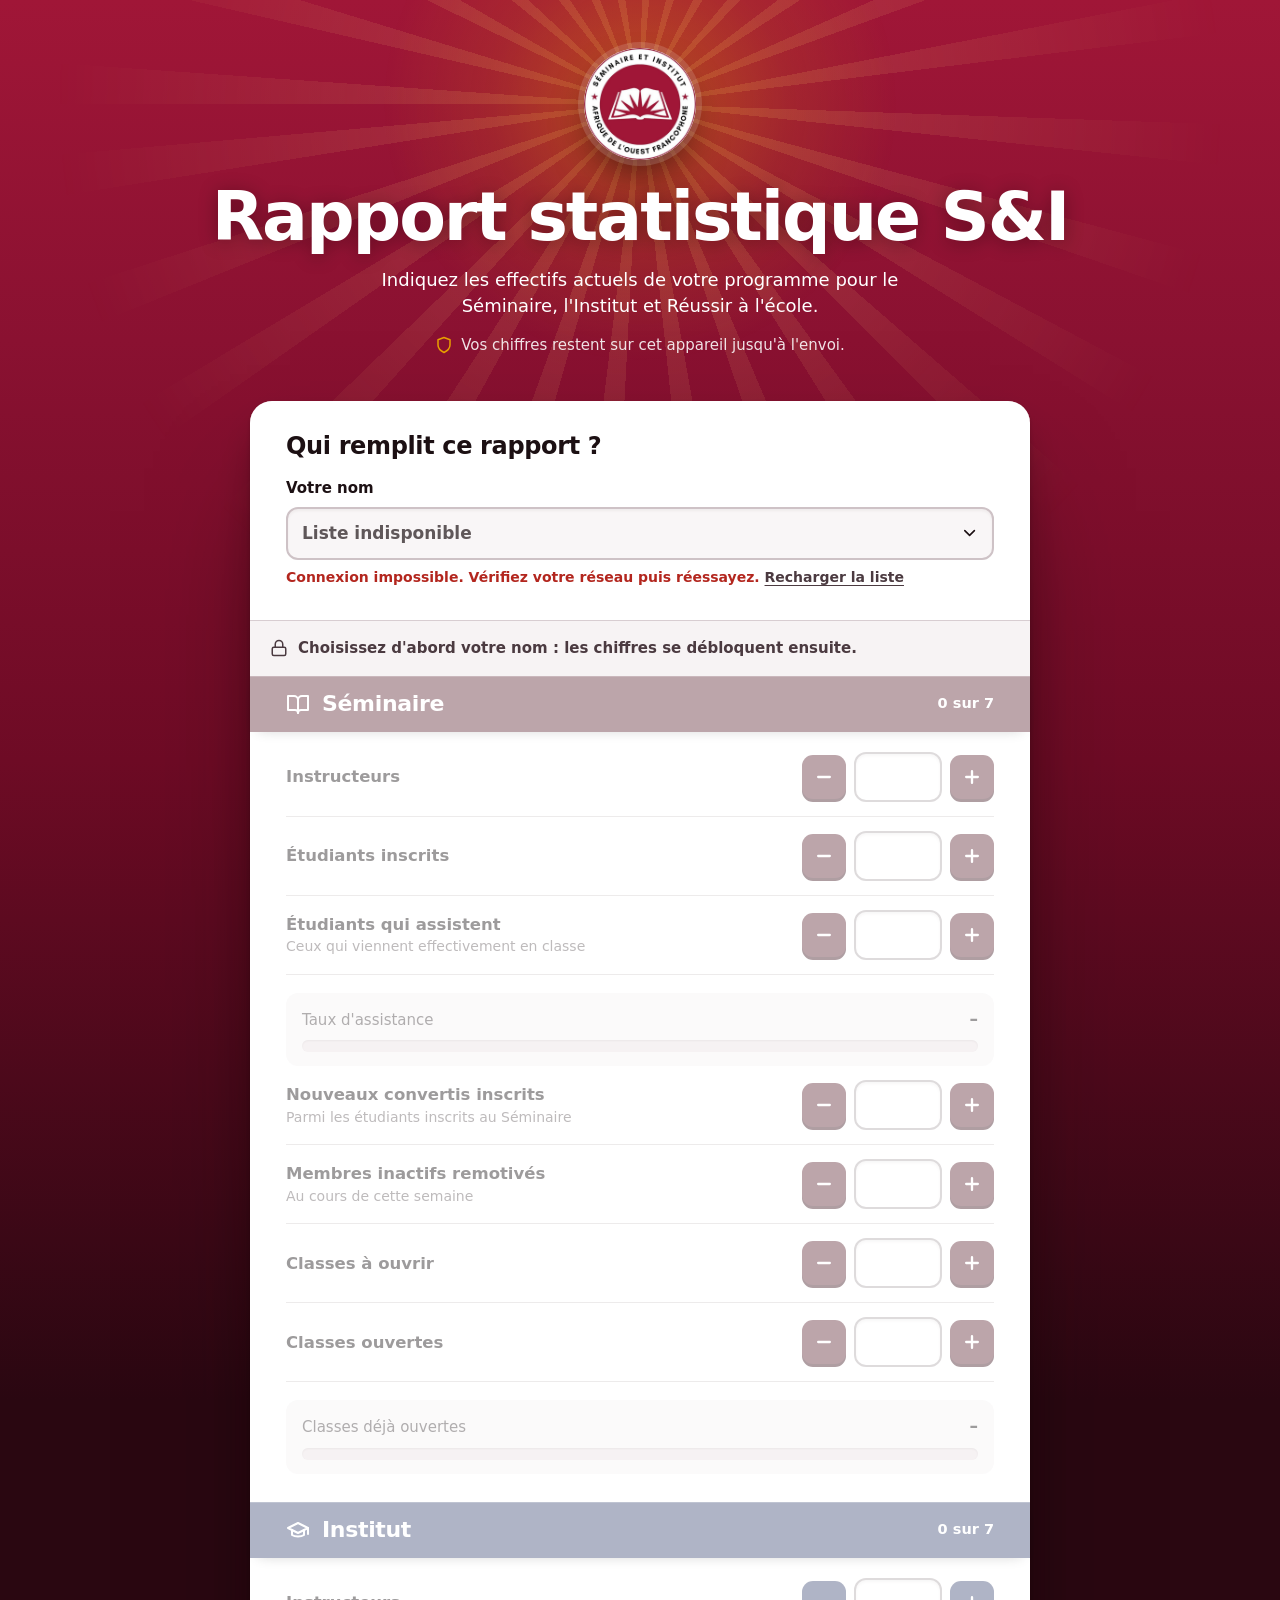
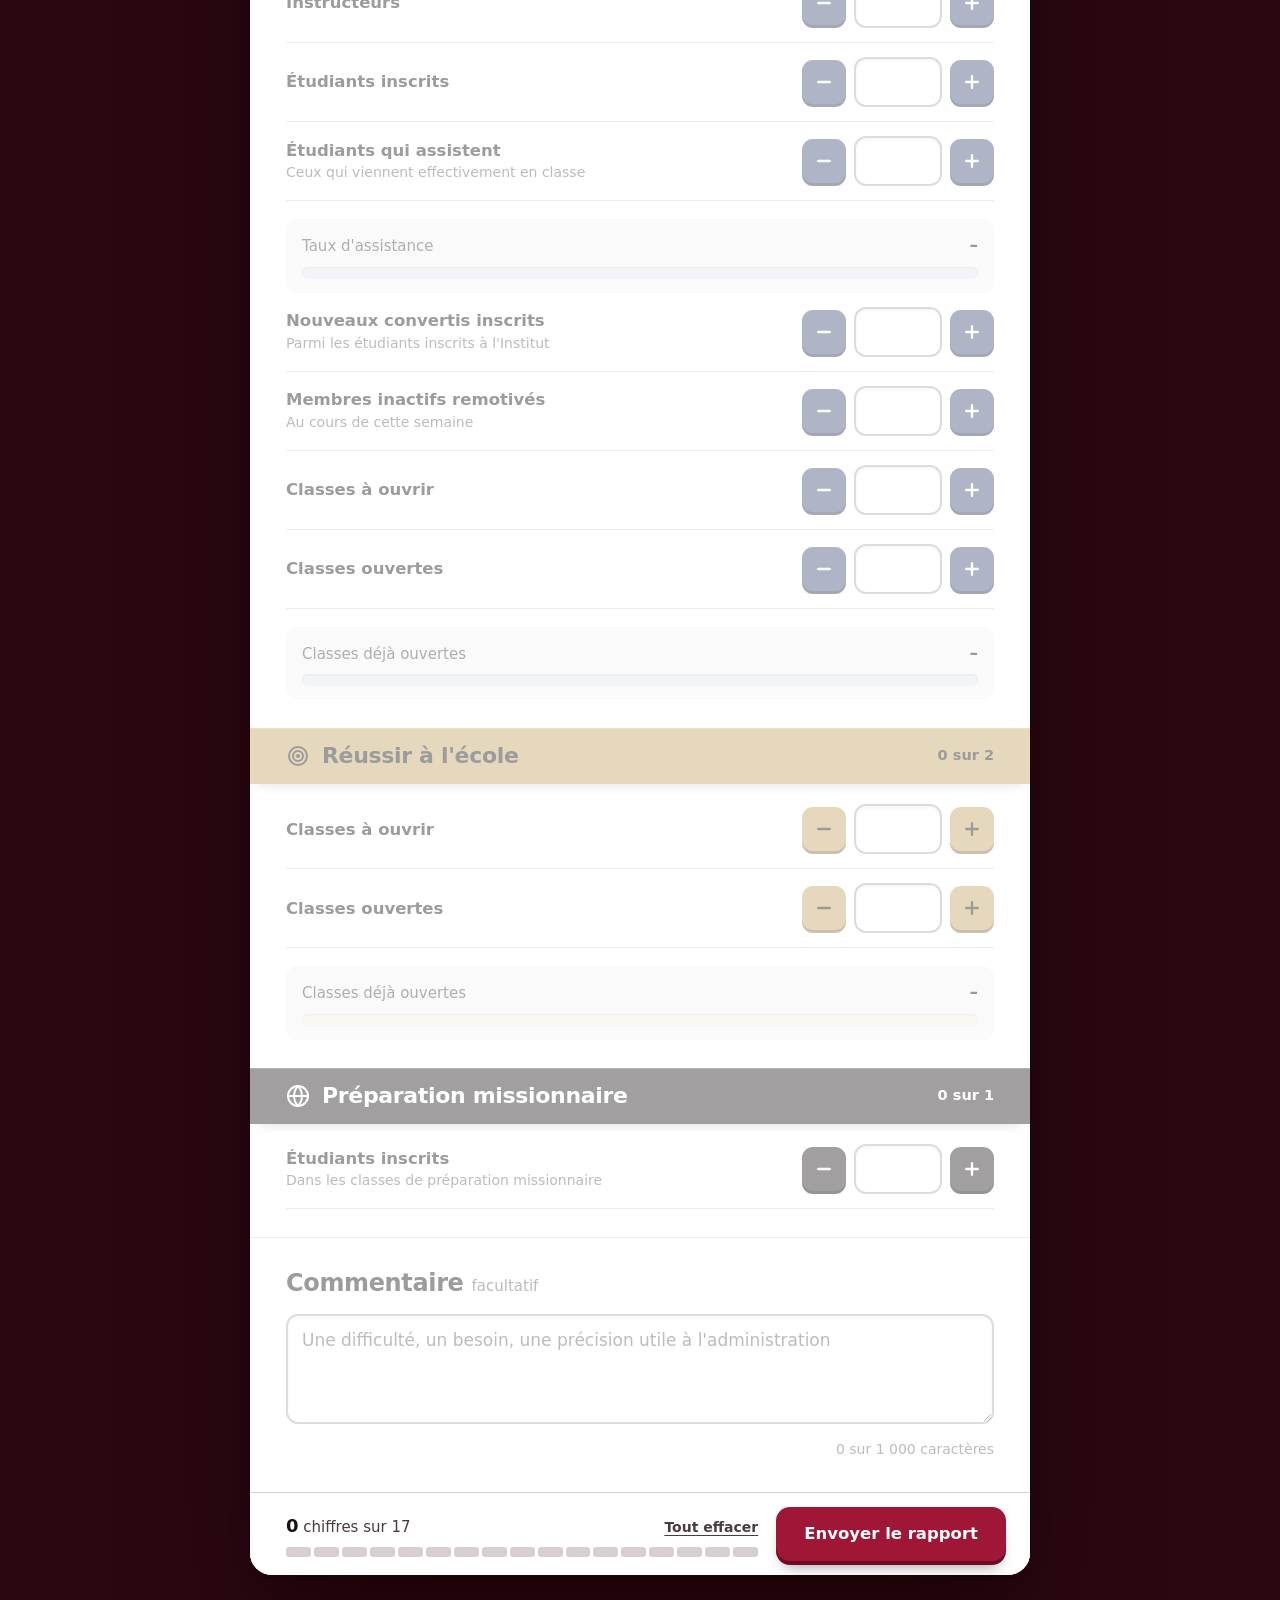
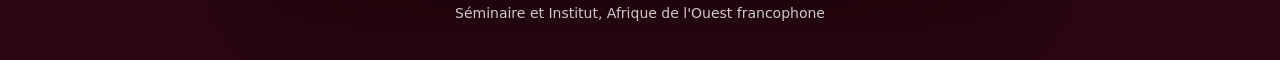
<file: index.html>
<!doctype html>
<html lang="fr">
<head>
  <meta charset="utf-8">
  <meta name="viewport" content="width=device-width, initial-scale=1, viewport-fit=cover">
  <meta http-equiv="Content-Security-Policy" content="default-src 'self'; script-src 'self'; style-src 'self' 'unsafe-inline' https://fonts.googleapis.com; font-src 'self' https://fonts.gstatic.com; img-src 'self' data:; connect-src 'self' https://iddpcjpqabulpiikjsct.supabase.co; base-uri 'self'; form-action 'self'">
  <meta name="referrer" content="same-origin">
  <title>Rapport statistique S&amp;I</title>
  <meta name="description" content="Formulaire des coordonnateurs et des instructeurs : effectifs et classes du Séminaire, de l'Institut et de Réussir à l'école, Afrique de l'Ouest francophone.">
  <meta name="theme-color" content="#7a0f2b">
  <meta property="og:title" content="Rapport statistique S&amp;I">
  <meta property="og:description" content="Formulaire des coordonnateurs et des instructeurs, Séminaire et Institut d'Afrique de l'Ouest francophone.">
  <meta property="og:image" content="https://platform-sai.github.io/img/og.jpg">
  <link rel="icon" type="image/png" href="img/favicon.png">
  <link rel="apple-touch-icon" href="img/apple-touch-icon.png">
  <link rel="preconnect" href="https://fonts.googleapis.com">
  <link rel="preconnect" href="https://fonts.gstatic.com" crossorigin>
  <link rel="stylesheet" href="https://fonts.googleapis.com/css2?family=Archivo:wdth,wght@62..125,400..800&display=swap">
  <link rel="stylesheet" href="css/base.css">
  <link rel="stylesheet" href="css/form.css">
  <script src="js/config.js" defer></script>
  <script src="js/commun.js" defer></script>
  <script src="js/form.js" defer></script>
</head>
<body class="page-form">
  <div class="soleil" aria-hidden="true"><span class="soleil__rayons"></span><span class="soleil__lueur"></span></div>

  <header class="tete">
    <img class="tete__logo" src="img/logo.png" alt="Séminaire et Institut, Afrique de l'Ouest francophone" width="112" height="112">
    <h1 class="tete__titre">Rapport statistique S&amp;I</h1>
    <p class="tete__intro">Indiquez les effectifs actuels de votre programme pour le Séminaire, l'Institut et Réussir à l'école.</p>
    <p class="tete__note">
      <svg class="icone" viewBox="0 0 24 24" aria-hidden="true"><path d="M12 22s8-4 8-10V5l-8-3-8 3v7c0 6 8 10 8 10z"/></svg>
      Vos chiffres restent sur cet appareil jusqu'à l'envoi.
    </p>
  </header>

  <main class="feuille">
    <form id="formulaire" class="formulaire" novalidate>
      <section class="identite" aria-labelledby="titre-identite">
        <h2 id="titre-identite">Qui remplit ce rapport ?</h2>
        <div class="field" id="champ-coordinateur">
          <label class="field__label" for="coordinateur">Votre nom</label>
          <div class="select-wrap">
            <select class="select" id="coordinateur" name="coordinateur_id" required disabled aria-describedby="coordinateur-err">
              <option value="">Chargement de la liste…</option>
            </select>
            <svg class="icone" viewBox="0 0 24 24" aria-hidden="true"><path d="m6 9 6 6 6-6"/></svg>
          </div>
          <p class="field__erreur" id="coordinateur-err" role="alert"></p>
        </div>
        <div id="zone-programme" class="zone-programme" hidden></div>
      </section>

      <div id="sections" class="sections is-verrouille"></div>

      <section class="commentaire" aria-labelledby="titre-commentaire" data-verrou>
        <h2 id="titre-commentaire">Commentaire <span>facultatif</span></h2>
        <label class="sr-only" for="commentaire">Commentaire</label>
        <textarea class="textarea" id="commentaire" name="commentaire" maxlength="1000" placeholder="Une difficulté, un besoin, une précision utile à l'administration"></textarea>
        <p class="compteur"><span id="compteur-commentaire">0</span> sur 1 000 caractères</p>
      </section>

      <div class="barre-envoi" id="barre-envoi">
        <div class="barre-envoi__progres">
          <p class="barre-envoi__texte"><strong id="progres-nombre">0</strong> chiffres sur <span id="progres-total">17</span></p>
          <div class="crans" id="crans" aria-hidden="true"></div>
          <button type="button" class="lien-discret" id="reinitialiser">Tout effacer</button>
        </div>
        <button type="submit" class="btn btn--primary btn--envoi" id="bouton-envoi">
          <span class="spinner" aria-hidden="true"></span>
          <span class="btn__texte">Envoyer le rapport</span>
        </button>
      </div>
    </form>

    <section id="succes" class="succes" hidden tabindex="-1" aria-live="polite"></section>
  </main>

  <footer class="pied">Séminaire et Institut, Afrique de l'Ouest francophone</footer>
</body>
</html>
</file>
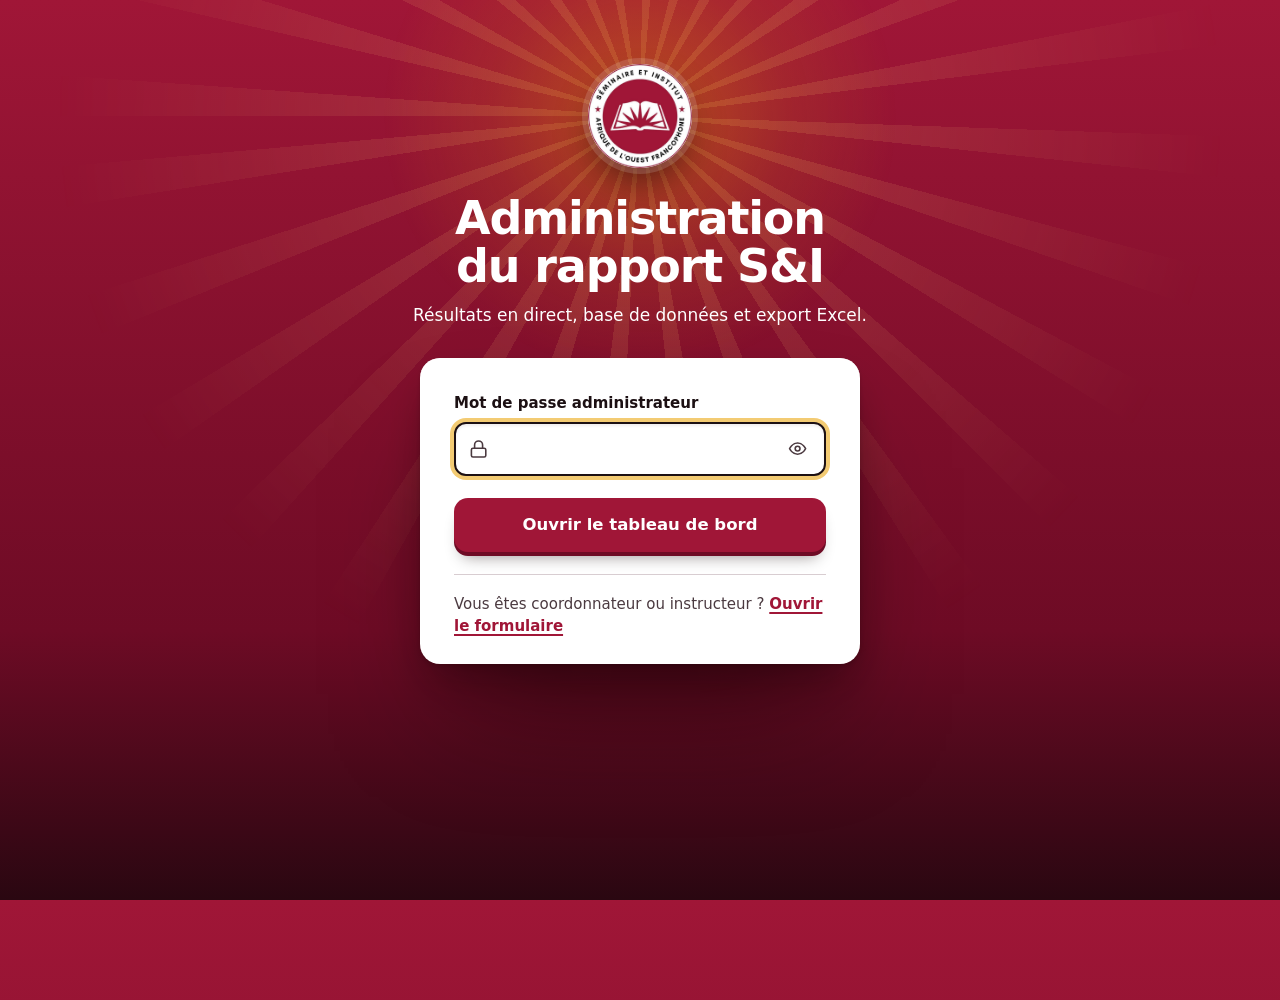
<file: admin.html>
<!doctype html>
<html lang="fr">
<head>
  <meta charset="utf-8">
  <meta name="viewport" content="width=device-width, initial-scale=1, viewport-fit=cover">
  <meta http-equiv="Content-Security-Policy" content="default-src 'self'; script-src 'self' https://cdn.jsdelivr.net; style-src 'self' 'unsafe-inline' https://fonts.googleapis.com; font-src 'self' https://fonts.gstatic.com; img-src 'self' data:; connect-src 'self' https://iddpcjpqabulpiikjsct.supabase.co; base-uri 'self'; form-action 'self'">
  <meta name="referrer" content="same-origin">
  <title>Tableau de bord · Rapport statistique S&amp;I</title>
  <meta name="robots" content="noindex, nofollow">
  <meta name="theme-color" content="#7a0f2b">
  <link rel="icon" type="image/png" href="img/favicon.png">
  <link rel="apple-touch-icon" href="img/apple-touch-icon.png">
  <link rel="preconnect" href="https://fonts.googleapis.com">
  <link rel="preconnect" href="https://fonts.gstatic.com" crossorigin>
  <link rel="stylesheet" href="https://fonts.googleapis.com/css2?family=Archivo:wdth,wght@62..125,400..800&display=swap">
  <link rel="stylesheet" href="css/base.css">
  <link rel="stylesheet" href="css/admin.css">
  <script src="js/garde.js"></script>
  <script src="js/config.js" defer></script>
  <script src="js/commun.js" defer></script>
  <script src="js/export.js" defer></script>
  <script src="js/admin.js" defer></script>
</head>
<body class="page-admin">
  <header class="entete">
    <div class="soleil" aria-hidden="true"><span class="soleil__rayons"></span><span class="soleil__lueur"></span></div>

    <div class="entete__barre conteneur">
      <a class="marque" href="admin.html">
        <img src="img/logo.png" alt="" width="46" height="46">
        <span>Rapport <span class="masque-mobile">statistique </span>S&amp;I</span>
      </a>
      <div class="entete__actions">
        <span class="direct" id="direct" data-etat="connexion" role="status">
          <span class="direct__point" aria-hidden="true"></span><span class="direct__texte">Connexion</span>
        </span>
        <button type="button" class="btn btn--light btn--sm" id="copier-lien">
          <svg class="icone" viewBox="0 0 24 24" aria-hidden="true"><path d="M10 13a5 5 0 0 0 7.54.54l3-3a5 5 0 0 0-7.07-7.07l-1.72 1.71"/><path d="M14 11a5 5 0 0 0-7.54-.54l-3 3a5 5 0 0 0 7.07 7.07l1.71-1.71"/></svg>
          <span class="masque-mobile">Copier le lien du formulaire</span>
        </button>
        <a class="btn btn--souci btn--sm" id="exporter" href="#" role="button">
          <svg class="icone" viewBox="0 0 24 24" aria-hidden="true"><path d="M21 15v4a2 2 0 0 1-2 2H5a2 2 0 0 1-2-2v-4"/><path d="m7 10 5 5 5-5M12 15V3"/></svg>
          <span>Télécharger Excel</span>
        </a>
        <button type="button" class="btn btn--light btn--sm btn--icone" id="deconnexion" aria-label="Se déconnecter" title="Se déconnecter">
          <svg class="icone" viewBox="0 0 24 24" aria-hidden="true"><path d="M9 21H5a2 2 0 0 1-2-2V5a2 2 0 0 1 2-2h4"/><path d="m16 17 5-5-5-5M21 12H9"/></svg>
        </button>
      </div>
    </div>

    <div class="appel conteneur" aria-live="polite">
      <p class="appel__phrase">
        <span class="appel__nombre" id="nb-recus" data-valeur="0">0</span>
        <span class="appel__texte">programmes sur <strong id="nb-attendus">–</strong> ont envoyé leur rapport</span>
      </p>
      <div class="segments" id="segments"></div>
      <p class="appel__dernier" id="dernier">Chargement des données…</p>
    </div>

    <nav class="onglets conteneur" role="tablist" aria-label="Sections du tableau de bord">
      <button type="button" class="onglet" role="tab" id="onglet-apercu" aria-controls="panneau-apercu" aria-selected="true" data-onglet="apercu">Vue d'ensemble</button>
      <button type="button" class="onglet" role="tab" id="onglet-base" aria-controls="panneau-base" aria-selected="false" tabindex="-1" data-onglet="base">Base de données</button>
      <button type="button" class="onglet" role="tab" id="onglet-historique" aria-controls="panneau-historique" aria-selected="false" tabindex="-1" data-onglet="historique">Historique <span class="onglet__badge" id="badge-historique">0</span></button>
      <button type="button" class="onglet" role="tab" id="onglet-coordinateurs" aria-controls="panneau-coordinateurs" aria-selected="false" tabindex="-1" data-onglet="coordinateurs">Coordonnateurs et instructeurs</button>
    </nav>
  </header>

  <main class="conteneur contenu">
    <!-- ============================================================ Vue d'ensemble -->
    <section class="panneau-onglet" id="panneau-apercu" role="tabpanel" aria-labelledby="onglet-apercu">
      <div class="totaux" id="totaux" aria-label="Totaux des programmes ayant répondu"></div>
      <div class="totaux totaux--mission teinte-mis" id="totaux-mission" aria-label="Mission et réactivation"></div>

      <div class="grille-apercu">
        <article class="planche" aria-labelledby="titre-appel">
          <header class="planche__tete">
            <div>
              <h2 id="titre-appel">Appel des programmes</h2>
              <p class="planche__sous">Touchez un programme pour voir ses chiffres dans la base de données.</p>
            </div>
          </header>
          <div class="tuiles" id="tuiles"></div>
        </article>

        <article class="planche" aria-labelledby="titre-effectifs">
          <header class="planche__tete">
            <div>
              <h2 id="titre-effectifs">Effectifs par programme</h2>
              <p class="planche__sous">Inscrits et étudiants qui assistent, d'après le dernier rapport.</p>
            </div>
            <div class="segment" role="group" aria-label="Population affichée" id="segment-population">
              <button type="button" data-population="total" aria-pressed="true">Ensemble</button>
              <button type="button" data-population="sem" aria-pressed="false">Séminaire</button>
              <button type="button" data-population="inst" aria-pressed="false">Institut</button>
            </div>
          </header>
          <div class="graphe-zone pop-total" id="graphe-zone">
            <div class="legende" aria-hidden="true">
              <span><i class="legende__pastille legende__pastille--clair"></i>Inscrits</span>
              <span><i class="legende__pastille legende__pastille--fonce"></i>Qui assistent</span>
            </div>
            <div class="graphe" id="graphe"></div>
          </div>
        </article>
      </div>
    </section>

    <!-- ============================================================ Base de données -->
    <section class="panneau-onglet" id="panneau-base" role="tabpanel" aria-labelledby="onglet-base" hidden>
      <article class="planche">
        <header class="planche__tete">
          <div>
            <h2>Dernier rapport de chaque programme</h2>
            <p class="planche__sous" id="sous-titre-base">–</p>
          </div>
          <div class="filtres">
            <label class="recherche">
              <svg class="icone" viewBox="0 0 24 24" aria-hidden="true"><circle cx="11" cy="11" r="8"/><path d="m21 21-4.3-4.3"/></svg>
              <span class="sr-only">Rechercher un programme ou un nom</span>
              <input type="search" id="recherche-vue" placeholder="Programme ou nom" autocomplete="off">
            </label>
            <div class="segment" role="group" aria-label="Filtrer par statut" id="segment-statut">
              <button type="button" data-statut="tous" aria-pressed="true">Tous</button>
              <button type="button" data-statut="recu" aria-pressed="false">Reçus</button>
              <button type="button" data-statut="attente" aria-pressed="false">En attente</button>
            </div>
          </div>
        </header>
        <div class="table-defile">
          <table class="table" id="table-vue"></table>
        </div>
      </article>
    </section>

    <!-- ============================================================ Historique -->
    <section class="panneau-onglet" id="panneau-historique" role="tabpanel" aria-labelledby="onglet-historique" hidden>
      <article class="planche">
        <header class="planche__tete">
          <div>
            <h2>Tous les envois</h2>
            <p class="planche__sous">Chaque envoi est gardé. Seul le plus récent d'un programme compte dans les totaux.</p>
          </div>
          <div class="filtres">
            <label class="recherche">
              <svg class="icone" viewBox="0 0 24 24" aria-hidden="true"><circle cx="11" cy="11" r="8"/><path d="m21 21-4.3-4.3"/></svg>
              <span class="sr-only">Rechercher dans l'historique</span>
              <input type="search" id="recherche-historique" placeholder="Programme, nom ou commentaire" autocomplete="off">
            </label>
          </div>
        </header>
        <div class="table-defile">
          <table class="table" id="table-historique"></table>
        </div>
      </article>
    </section>

    <!-- ============================================================ Coordonnateurs et instructeurs -->
    <section class="panneau-onglet" id="panneau-coordinateurs" role="tabpanel" aria-labelledby="onglet-coordinateurs" hidden>
      <article class="planche">
        <header class="planche__tete">
          <div>
            <h2>Coordonnateurs, instructeurs et programmes</h2>
            <p class="planche__sous" id="sous-titre-equipe">Cette liste remplit le menu du formulaire. Une personne inactive n'y apparaît plus.</p>
          </div>
          <div class="filtres">
            <div class="segment" role="group" aria-label="Filtrer par rôle" id="segment-role">
              <button type="button" data-role="tous" aria-pressed="true">Tous</button>
              <button type="button" data-role="Coordonnateur" aria-pressed="false">Coordonnateurs</button>
              <button type="button" data-role="Instructeur" aria-pressed="false">Instructeurs</button>
            </div>
            <button type="button" class="btn btn--primary btn--sm" id="ajouter-coordinateur">
              <svg class="icone" viewBox="0 0 24 24" aria-hidden="true"><path d="M12 5v14M5 12h14"/></svg>Ajouter une personne
            </button>
          </div>
        </header>
        <div class="table-defile">
          <table class="table" id="table-coordinateurs"></table>
        </div>
      </article>
    </section>
  </main>

  <!-- ============================================================ Dialogues -->
  <dialog class="dialogue" id="dialogue-coordinateur" aria-labelledby="titre-dialogue-coordinateur">
    <form method="dialog" class="dialogue__form" id="form-coordinateur" novalidate>
      <header class="dialogue__tete">
        <h2 id="titre-dialogue-coordinateur">Personne</h2>
        <button type="button" class="btn btn--ghost btn--icone" data-fermer aria-label="Fermer">
          <svg class="icone" viewBox="0 0 24 24" aria-hidden="true"><path d="M18 6 6 18M6 6l12 12"/></svg>
        </button>
      </header>
      <div class="dialogue__corps grille-form">
        <label class="field grille-form__plein" data-champ="nom">
          <span class="field__label">Nom et prénom</span>
          <input class="input" name="nom" maxlength="120" required autocomplete="off">
          <span class="field__erreur"></span>
        </label>
        <label class="field" data-champ="employee_id">
          <span class="field__label">ID employé <span class="field__aide">facultatif</span></span>
          <input class="input" name="employee_id" maxlength="20" inputmode="numeric" autocomplete="off">
          <span class="field__erreur"></span>
        </label>
        <label class="field" data-champ="role">
          <span class="field__label">Rôle</span>
          <span class="select-wrap">
            <select class="select" name="role">
              <option value="Coordonnateur">Coordonnateur</option>
              <option value="Instructeur">Instructeur</option>
              <option value="Directeur de région">Directeur de région</option>
            </select>
            <svg class="icone" viewBox="0 0 24 24" aria-hidden="true"><path d="m6 9 6 6 6-6"/></svg>
          </span>
          <span class="field__aide" id="aide-role" hidden></span>
          <span class="field__erreur"></span>
        </label>
        <label class="field grille-form__plein" data-champ="programme">
          <span class="field__label">Programme assigné</span>
          <input class="input" name="programme" maxlength="160" required autocomplete="off" placeholder="Exemple : Abidjan Lagune CR (80998)">
          <span class="field__aide">« … CR » ou sans mention : coordonnateur. « … IN » : instructeur. Le nom identifie aussi le programme et son historique : le renommer le fait repartir en attente.</span>
          <span class="field__erreur"></span>
        </label>
        <label class="field grille-form__plein" data-champ="programme_affilie">
          <span class="field__label">Programme affilié <span class="field__aide">facultatif</span></span>
          <input class="input" name="programme_affilie" maxlength="160" autocomplete="off" placeholder="Exemple : Cocody Cote d'Ivoire Campus IN (64922)">
          <span class="field__erreur"></span>
        </label>
        <label class="interrupteur grille-form__plein">
          <input type="checkbox" name="actif" checked>
          <span class="interrupteur__piste" aria-hidden="true"></span>
          <span><strong>Actif</strong><span class="field__aide"> : apparaît dans le formulaire et compte parmi les programmes attendus</span></span>
        </label>
      </div>
      <footer class="dialogue__pied">
        <button type="button" class="btn btn--ghost" data-fermer>Annuler</button>
        <button type="submit" class="btn btn--primary" id="enregistrer-coordinateur">
          <span class="spinner" aria-hidden="true"></span><span class="btn__texte">Enregistrer</span>
        </button>
      </footer>
    </form>
  </dialog>

  <dialog class="dialogue dialogue--petit" id="dialogue-confirmation" aria-labelledby="titre-confirmation">
    <div class="dialogue__form">
      <div class="dialogue__corps dialogue__corps--centre">
        <span class="dialogue__icone-alerte">
          <svg class="icone" viewBox="0 0 24 24" aria-hidden="true"><path d="M3 6h18M8 6V4a2 2 0 0 1 2-2h4a2 2 0 0 1 2 2v2M19 6l-1 14a2 2 0 0 1-2 2H8a2 2 0 0 1-2-2L5 6"/></svg>
        </span>
        <h2 id="titre-confirmation">Supprimer ce rapport ?</h2>
        <p id="texte-confirmation"></p>
      </div>
      <footer class="dialogue__pied">
        <button type="button" class="btn btn--ghost" data-fermer>Annuler</button>
        <button type="button" class="btn btn--danger" id="confirmer-suppression">Supprimer le rapport</button>
      </footer>
    </div>
  </dialog>

  <div class="infobulle" id="infobulle" role="tooltip" hidden></div>
</body>
</html>
</file>
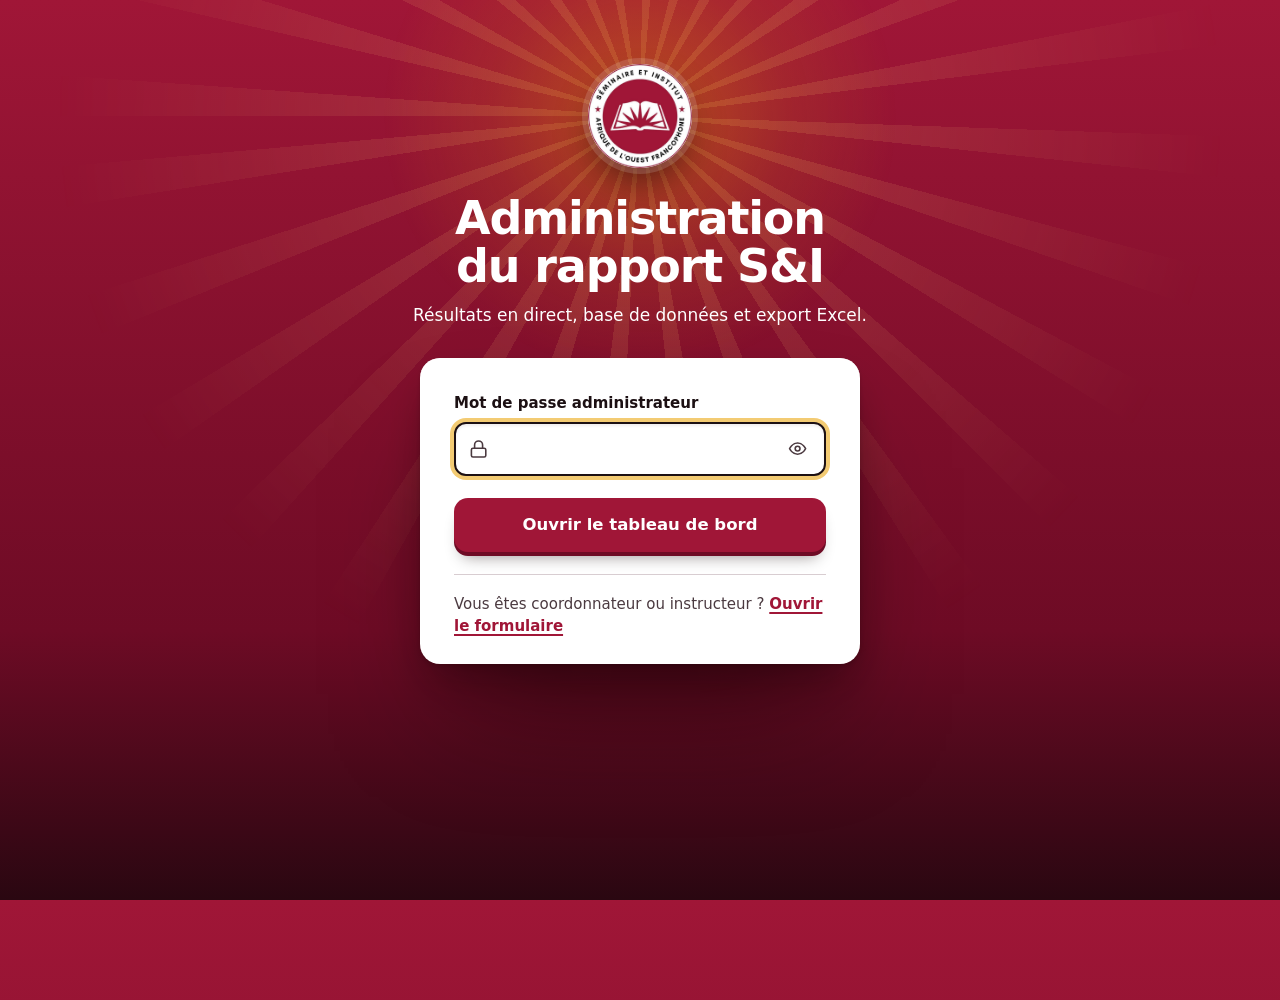
<file: connexion.html>
<!doctype html>
<html lang="fr">
<head>
  <meta charset="utf-8">
  <meta name="viewport" content="width=device-width, initial-scale=1, viewport-fit=cover">
  <meta http-equiv="Content-Security-Policy" content="default-src 'self'; script-src 'self'; style-src 'self' 'unsafe-inline' https://fonts.googleapis.com; font-src 'self' https://fonts.gstatic.com; img-src 'self' data:; connect-src 'self' https://iddpcjpqabulpiikjsct.supabase.co; base-uri 'self'; form-action 'self'">
  <meta name="referrer" content="same-origin">
  <title>Administration · Rapport statistique S&amp;I</title>
  <meta name="robots" content="noindex, nofollow">
  <meta name="theme-color" content="#7a0f2b">
  <link rel="icon" type="image/png" href="img/favicon.png">
  <link rel="apple-touch-icon" href="img/apple-touch-icon.png">
  <link rel="preconnect" href="https://fonts.googleapis.com">
  <link rel="preconnect" href="https://fonts.gstatic.com" crossorigin>
  <link rel="stylesheet" href="https://fonts.googleapis.com/css2?family=Archivo:wdth,wght@62..125,400..800&display=swap">
  <link rel="stylesheet" href="css/base.css">
  <link rel="stylesheet" href="css/connexion.css">
  <script src="js/config.js" defer></script>
  <script src="js/commun.js" defer></script>
  <script src="js/connexion.js" defer></script>
</head>
<body class="page-connexion">
  <div class="soleil" aria-hidden="true"><span class="soleil__rayons"></span><span class="soleil__lueur"></span></div>

  <main class="connexion">
    <img class="connexion__logo" src="img/logo.png" alt="Séminaire et Institut, Afrique de l'Ouest francophone" width="104" height="104">
    <h1 class="connexion__titre">Administration du rapport S&amp;I</h1>
    <p class="connexion__intro">Résultats en direct, base de données et export Excel.</p>

    <form class="carte-connexion" id="form-connexion" novalidate>
      <div class="alerte" id="alerte" role="alert" hidden>
        <svg class="icone" viewBox="0 0 24 24" aria-hidden="true"><path d="m10.29 3.86-8.47 14.14A2 2 0 0 0 3.53 21h16.94a2 2 0 0 0 1.71-3L13.71 3.86a2 2 0 0 0-3.42 0z"/><path d="M12 9v4M12 17h.01"/></svg>
        <span id="alerte-texte"></span>
      </div>

      <div class="field">
        <label class="field__label" for="mot-de-passe">Mot de passe administrateur</label>
        <div class="champ-mdp">
          <svg class="icone champ-mdp__cadenas" viewBox="0 0 24 24" aria-hidden="true"><rect x="3" y="11" width="18" height="11" rx="2"/><path d="M7 11V7a5 5 0 0 1 10 0v4"/></svg>
          <input class="input" id="mot-de-passe" name="motDePasse" type="password" autocomplete="current-password" required autofocus>
          <button type="button" class="champ-mdp__oeil" id="basculer-mdp" aria-label="Afficher le mot de passe" aria-pressed="false"></button>
        </div>
        <p class="champ-mdp__maj" id="maj-active" hidden>Les majuscules sont verrouillées.</p>
      </div>

      <button type="submit" class="btn btn--primary btn--bloc" id="bouton-connexion">
        <span class="spinner" aria-hidden="true"></span>
        <span class="btn__texte">Ouvrir le tableau de bord</span>
      </button>

      <p class="carte-connexion__pied">Vous êtes coordonnateur ou instructeur ? <a href="./">Ouvrir le formulaire</a></p>
    </form>
  </main>
</body>
</html>
</file>
<file: css/base.css>
/* ==========================================================================
   Statistiques S&I — fondations
   Le fond bordeaux est le disque du logo ; les feuilles blanches sont la page
   du livre ouvert. Chaque programme a sa teinte, partout où il apparaît :
   Séminaire = bordeaux, Institut = indigo, Réussir à l'école = souci.
   ========================================================================== */

:root {
  color-scheme: light;

  /* Marque */
  --bordeaux: #a01637; /* couleur exacte du logo */
  --bordeaux-clair: #e8a3b4; /* inscrits (paire ordinale validée) */
  --bordeaux-voile: #f6dde3;
  --grenat: #6e0b25; /* ombres portées des boutons bordeaux */
  --nuit: #2a0711; /* fond le plus profond */

  /* Programmes (palette catégorielle validée daltonisme) */
  --sem: var(--bordeaux);
  --sem-clair: var(--bordeaux-clair);
  --inst: #2f4db5; /* indigo des teintures d'Afrique de l'Ouest */
  --inst-clair: #9eb0e6;
  --inst-voile: #dfe5f8;
  --inst-ombre: #1c2f75;
  --rae: #e9a100; /* souci — toujours accompagné d'un libellé chiffré */
  --rae-voile: #fbefc8;
  --rae-ombre: #9a6a00;

  /* Mission et réactivation : indicateurs transversaux, pas un programme → encre, pas une 4e teinte */
  --mis: #2a1a1f;
  --mis-voile: #ece5e7;

  /* Encre et papier */
  --encre: #1c1013;
  --encre-2: #4b3a40; /* texte secondaire : contraste ≥ 9:1 sur blanc */
  --encre-3: #6d5a61; /* indications : contraste ≥ 6:1 sur blanc */
  --trait: #d8cdd1;
  --trait-fort: #b9a8ae;
  --papier: #ffffff;
  --papier-2: #f7f3f4;
  --fond: #efe9eb;

  /* Statuts — toujours avec icône et libellé */
  --ok: #0d7a2e;
  --ok-fond: #dcf2e2;
  --attente: #7a4d00;
  --attente-fond: #ffeec2;
  --erreur: #b3261e;
  --erreur-fond: #fde4e2;

  --police: "Archivo", system-ui, -apple-system, "Segoe UI", sans-serif;

  /* Ombres : douces et profondes pour les feuilles, franches pour ce qui se presse */
  --ombre-feuille:
    0 1px 0 rgb(255 255 255 / 0.6) inset,
    0 2px 4px rgb(20 0 6 / 0.18),
    0 22px 44px -12px rgb(20 0 6 / 0.45),
    0 70px 120px -40px rgb(20 0 6 / 0.55);
  --ombre-carte:
    0 1px 2px rgb(42 7 17 / 0.1),
    0 6px 14px -4px rgb(42 7 17 / 0.14),
    0 22px 40px -20px rgb(42 7 17 / 0.32);
  --ombre-flottante:
    0 2px 6px rgb(42 7 17 / 0.16),
    0 28px 60px -18px rgb(42 7 17 / 0.5);

  --courbe: cubic-bezier(0.22, 1, 0.36, 1);
  --ressort: cubic-bezier(0.34, 1.56, 0.64, 1);
}

/* ---------------------------------------------------------------- Base */

*,
*::before,
*::after {
  box-sizing: border-box;
}

html {
  -webkit-text-size-adjust: 100%;
  text-size-adjust: 100%;
}

body {
  margin: 0;
  min-height: 100dvh;
  background: var(--fond);
  color: var(--encre);
  font-family: var(--police);
  font-size: 16px;
  line-height: 1.5;
  -webkit-font-smoothing: antialiased;
  -moz-osx-font-smoothing: grayscale;
}

img,
svg {
  display: block;
  max-width: 100%;
}

h1,
h2,
h3,
p {
  margin: 0;
}

h1,
h2,
h3 {
  font-stretch: 125%;
  font-weight: 800;
  line-height: 1.1;
  letter-spacing: -0.015em;
  text-wrap: balance;
}

button,
input,
select,
textarea {
  font: inherit;
  color: inherit;
}

button {
  cursor: pointer;
}

a {
  color: var(--bordeaux);
  font-weight: 600;
  text-decoration-thickness: 2px;
  text-underline-offset: 3px;
}

::selection {
  background: var(--rae);
  color: var(--encre);
}

:focus-visible {
  outline: 3px solid var(--encre);
  outline-offset: 2px;
}

[hidden] {
  display: none !important;
}

.sr-only {
  position: absolute;
  width: 1px;
  height: 1px;
  padding: 0;
  margin: -1px;
  overflow: hidden;
  clip: rect(0 0 0 0);
  white-space: nowrap;
  border: 0;
}

.icone {
  width: 1.2em;
  height: 1.2em;
  flex: none;
  stroke: currentColor;
  stroke-width: 2;
  stroke-linecap: round;
  stroke-linejoin: round;
  fill: none;
}

.chiffre {
  font-stretch: 125%;
  font-weight: 800;
  letter-spacing: -0.02em;
}

/* ---------------------------------------------------------------- Boutons
   Un bouton est un bloc posé sur son ombre : il s'enfonce quand on appuie. */

.btn {
  --fond-btn: var(--papier);
  --encre-btn: var(--encre);
  --ombre-btn: var(--trait-fort);
  --enfonce: 4px;
  position: relative;
  display: inline-flex;
  align-items: center;
  justify-content: center;
  gap: 9px;
  min-height: 46px;
  padding: 0 20px;
  border: 0;
  border-radius: 12px;
  background: var(--fond-btn);
  color: var(--encre-btn);
  font-weight: 700;
  font-size: 15px;
  line-height: 1.1;
  text-decoration: none;
  white-space: nowrap;
  box-shadow:
    0 var(--enfonce) 0 var(--ombre-btn),
    0 calc(var(--enfonce) + 8px) 16px -8px rgb(20 0 6 / 0.45);
  transform: translateY(0);
  transition:
    transform 0.12s var(--courbe),
    box-shadow 0.12s var(--courbe),
    filter 0.2s;
}

.btn:hover {
  filter: brightness(1.06);
}

.btn:active {
  transform: translateY(calc(var(--enfonce) - 1px));
  box-shadow:
    0 1px 0 var(--ombre-btn),
    0 2px 6px -2px rgb(20 0 6 / 0.4);
}

.btn:disabled,
.btn[aria-busy="true"] {
  cursor: progress;
  filter: saturate(0.6);
}

.btn--primary {
  --fond-btn: var(--bordeaux);
  --encre-btn: #fff;
  --ombre-btn: var(--grenat);
}

.btn--white {
  --fond-btn: #fff;
  --encre-btn: var(--bordeaux);
  --ombre-btn: var(--nuit);
}

.btn--light {
  --fond-btn: rgb(255 255 255 / 0.14);
  --encre-btn: #fff;
  --ombre-btn: rgb(0 0 0 / 0.35);
  border: 1px solid rgb(255 255 255 / 0.28);
}

.btn--souci {
  --fond-btn: var(--rae);
  --encre-btn: var(--encre);
  --ombre-btn: var(--rae-ombre);
}

.btn--danger {
  --fond-btn: var(--erreur);
  --encre-btn: #fff;
  --ombre-btn: #6e140f;
}

.btn--ghost {
  --encre-btn: var(--encre-2);
  background: transparent;
  box-shadow: none;
}

.btn--ghost:hover {
  background: var(--papier-2);
  color: var(--encre);
  filter: none;
}

.btn--ghost:active {
  transform: none;
  box-shadow: none;
}

.btn--sm {
  --enfonce: 3px;
  min-height: 38px;
  padding: 0 14px;
  font-size: 14px;
  border-radius: 10px;
}

.btn--icone {
  width: 40px;
  min-height: 40px;
  padding: 0;
}

.spinner {
  display: none;
  width: 18px;
  height: 18px;
  border: 2.5px solid currentColor;
  border-right-color: transparent;
  border-radius: 50%;
  animation: tourne 0.7s linear infinite;
}

.is-loading .spinner {
  display: block;
}

.is-loading .btn__icone {
  display: none;
}

/* ---------------------------------------------------------------- Champs */

.field {
  display: grid;
  align-content: start;
  gap: 7px;
}

.field__label {
  font-size: 15px;
  font-weight: 700;
  color: var(--encre);
}

.field__aide {
  font-size: 14px;
  font-weight: 400;
  color: var(--encre-3);
}

.field__erreur {
  font-size: 14px;
  font-weight: 600;
  color: var(--erreur);
}

.field__erreur:empty {
  display: none;
}

.input,
.select,
.textarea {
  width: 100%;
  min-height: 50px;
  padding: 12px 14px;
  border: 2px solid var(--trait-fort);
  border-radius: 12px;
  background: var(--papier);
  font-size: 17px;
  box-shadow: inset 0 2px 3px rgb(42 7 17 / 0.07);
  transition:
    border-color 0.15s,
    box-shadow 0.2s var(--courbe);
}

.input::placeholder,
.textarea::placeholder {
  color: var(--encre-3);
}

.input:hover,
.select:hover,
.textarea:hover {
  border-color: var(--encre-3);
}

.input:focus,
.select:focus,
.textarea:focus {
  outline: none;
  border-color: var(--encre);
  box-shadow:
    inset 0 2px 3px rgb(42 7 17 / 0.07),
    0 0 0 4px rgb(233 161 0 / 0.55);
}

.textarea {
  min-height: 110px;
  resize: vertical;
  line-height: 1.5;
}

.select-wrap {
  position: relative;
}

.select {
  appearance: none;
  padding-right: 46px;
  font-weight: 600;
  cursor: pointer;
  text-overflow: ellipsis;
}

.select:disabled {
  cursor: progress;
  background: var(--papier-2);
}

.select-wrap .icone {
  position: absolute;
  right: 15px;
  top: 50%;
  translate: 0 -50%;
  color: var(--encre);
  pointer-events: none;
}

.is-invalid .input,
.is-invalid .select {
  border-color: var(--erreur);
  background: #fff8f7;
}

/* ---------------------------------------------------------------- Étiquettes de statut */

.pill {
  display: inline-flex;
  align-items: center;
  gap: 6px;
  padding: 4px 10px 4px 8px;
  border-radius: 8px;
  font-size: 13.5px;
  font-weight: 700;
  line-height: 1.25;
  white-space: nowrap;
}

.pill .icone {
  width: 15px;
  height: 15px;
  stroke-width: 2.6;
}

.pill--good {
  background: var(--ok-fond);
  color: var(--ok);
}

.pill--warn {
  background: var(--attente-fond);
  color: var(--attente);
}

.pill--neutre {
  background: var(--papier-2);
  color: var(--encre-2);
  box-shadow: inset 0 0 0 1px var(--trait);
}

.code {
  font-variant-numeric: tabular-nums;
  font-weight: 600;
  color: var(--encre-3);
}

/* ---------------------------------------------------------------- Jauges */

/* La teinte vient du programme parent (.teinte-sem, .teinte-inst, .teinte-rae) */
.jauge {
  display: grid;
  gap: 8px;
}

.jauge__tete {
  display: flex;
  align-items: baseline;
  justify-content: space-between;
  gap: 12px;
  font-size: 15px;
  color: var(--encre-2);
}

.jauge__val {
  font-size: 17px;
  font-weight: 800;
  font-stretch: 125%;
  color: var(--encre);
}

.jauge__piste {
  height: 12px;
  border-radius: 6px;
  background: var(--voile, var(--bordeaux-voile));
  box-shadow: inset 0 1px 2px rgb(42 7 17 / 0.12);
  overflow: hidden;
}

.jauge__barre {
  width: 0;
  height: 100%;
  border-radius: 6px;
  background: var(--teinte, var(--bordeaux));
  transition: width 0.7s var(--courbe);
}

.jauge.is-depasse .jauge__barre {
  background: repeating-linear-gradient(135deg, var(--rae) 0 8px, #c98a00 8px 16px);
}

.teinte-sem {
  --teinte: var(--sem);
  --voile: var(--bordeaux-voile);
}

.teinte-inst {
  --teinte: var(--inst);
  --voile: var(--inst-voile);
}

.teinte-rae {
  --teinte: var(--rae);
  --voile: var(--rae-voile);
}

.teinte-mis {
  --teinte: var(--mis);
  --voile: var(--mis-voile);
}

/* ---------------------------------------------------------------- Soleil (rayons du logo) */

/* Cadre qui découpe les rayons : sans lui, les téléphones dézooment la page
   pour afficher les 1 800 px du soleil. */
.soleil {
  --centre: 92px;
  position: absolute;
  top: 0;
  left: 0;
  right: 0;
  height: 1000px;
  overflow: hidden;
  pointer-events: none;
}

.soleil__rayons,
.soleil__lueur {
  position: absolute;
  left: var(--centre-x, 50%);
  top: var(--centre);
  translate: -50% -50%;
  border-radius: 50%;
}

.soleil__rayons {
  width: 1800px;
  height: 1800px;
  background: repeating-conic-gradient(from -90deg, rgb(255 206 120 / 0.17) 0deg 4deg, transparent 4deg 13deg);
  -webkit-mask-image: radial-gradient(circle, #000 4%, rgb(0 0 0 / 0.6) 22%, transparent 46%);
  mask-image: radial-gradient(circle, #000 4%, rgb(0 0 0 / 0.6) 22%, transparent 46%);
  animation: rayons 1.6s var(--courbe) both;
}

.soleil__lueur {
  width: 520px;
  height: 520px;
  background: radial-gradient(circle, rgb(233 161 0 / 0.42), rgb(233 161 0 / 0.12) 40%, transparent 70%);
  animation: leve 1.2s var(--courbe) 0.2s both;
}

/* ---------------------------------------------------------------- Notifications */

.toasts {
  position: fixed;
  z-index: 100;
  left: 50%;
  top: max(14px, env(safe-area-inset-top));
  translate: -50% 0;
  display: grid;
  gap: 10px;
  width: min(460px, calc(100vw - 28px));
  pointer-events: none;
}

.toast {
  display: flex;
  align-items: flex-start;
  gap: 11px;
  padding: 14px 16px 14px 14px;
  border-radius: 12px;
  border-left: 6px solid var(--rae);
  background: var(--encre);
  color: #fff;
  font-size: 15px;
  font-weight: 500;
  line-height: 1.4;
  box-shadow: var(--ombre-flottante);
  pointer-events: auto;
  animation: toastEntre 0.4s var(--ressort) both;
}

.toast .icone {
  margin-top: 1px;
  color: var(--rae);
}

.toast--succes {
  border-left-color: #3ccf6a;
}

.toast--succes .icone {
  color: #3ccf6a;
}

.toast--erreur {
  border-left-color: #ff7b72;
}

.toast--erreur .icone {
  color: #ff7b72;
}

.toast.is-sortie {
  animation: toastSort 0.25s ease-in both;
}

/* ---------------------------------------------------------------- Mouvements
   Un seul moment orchestré au chargement (les rayons du logo), puis seulement
   des mouvements qui répondent à une action. */

@keyframes rayons {
  from {
    opacity: 0;
    transform: scale(0.35) rotate(-14deg);
  }
  to {
    opacity: 1;
    transform: scale(1) rotate(0deg);
  }
}

@keyframes leve {
  from {
    opacity: 0;
    transform: translateY(26px);
  }
  to {
    opacity: 1;
    transform: none;
  }
}

@keyframes tampon {
  0% {
    opacity: 0;
    transform: scale(1.12);
  }
  60% {
    opacity: 1;
    transform: scale(0.98);
  }
  100% {
    transform: scale(1);
  }
}

@keyframes tic {
  40% {
    transform: translateY(-3px) scale(1.12);
  }
}

@keyframes secoue {
  20%,
  60% {
    transform: translateX(-6px);
  }
  40%,
  80% {
    transform: translateX(6px);
  }
}

@keyframes tourne {
  to {
    transform: rotate(360deg);
  }
}

@keyframes pulsation {
  0% {
    box-shadow: 0 0 0 0 rgb(60 207 106 / 0.6);
  }
  100% {
    box-shadow: 0 0 0 9px rgb(60 207 106 / 0);
  }
}

@keyframes trace {
  to {
    stroke-dashoffset: 0;
  }
}

@keyframes toastEntre {
  from {
    opacity: 0;
    transform: translateY(var(--toast-dy, -14px)) scale(0.97);
  }
}

@keyframes toastSort {
  to {
    opacity: 0;
    transform: translateY(calc(var(--toast-dy, -14px) * 0.6));
  }
}

.secoue {
  animation: secoue 0.4s ease-in-out;
}

@media (prefers-reduced-motion: reduce) {
  *,
  *::before,
  *::after {
    animation-duration: 0.01ms !important;
    animation-delay: 0ms !important;
    animation-iteration-count: 1 !important;
    transition-duration: 0.01ms !important;
  }
}
</file>
<file: css/form.css>
/* ==========================================================================
   Formulaire des coordonnateurs
   Le fond est le disque bordeaux du logo ; ses rayons s'ouvrent une fois au
   chargement. Le formulaire est une seule feuille blanche, découpée par
   programme avec des bandeaux de couleur.
   ========================================================================== */

.page-form {
  position: relative;
  overflow-x: hidden;
  background:
    linear-gradient(180deg, var(--bordeaux) 0, #8a1131 340px, var(--grenat) 760px, var(--nuit) 1400px)
    var(--nuit);
}

/* ---------------------------------------------------------------- En-tête */

.tete {
  position: relative;
  z-index: 1;
  padding: 36px 20px 0;
  color: #fff;
  text-align: center;
}

.tete__logo {
  width: 112px;
  height: 112px;
  margin: 0 auto;
  border-radius: 50%;
  background: #fff;
  box-shadow:
    0 0 0 6px rgb(255 255 255 / 0.14),
    0 20px 40px -10px rgb(20 0 6 / 0.7);
  animation: leve 0.8s var(--courbe) 0.1s both;
}

.tete__titre {
  margin-top: 22px;
  font-size: clamp(36px, 9.6vw, 68px);
  line-height: 1.02;
  letter-spacing: -0.03em;
  text-shadow: 0 2px 18px rgb(20 0 6 / 0.35);
  animation: leve 0.8s var(--courbe) 0.25s both;
}

.tete__intro {
  max-width: 32em;
  margin: 16px auto 0;
  font-size: 18px;
  line-height: 1.45;
  color: #fff;
  animation: leve 0.8s var(--courbe) 0.35s both;
}

.tete__note {
  display: inline-flex;
  align-items: center;
  gap: 8px;
  margin-top: 14px;
  font-size: 15px;
  color: rgb(255 255 255 / 0.88);
  animation: leve 0.8s var(--courbe) 0.42s both;
}

.tete__note .icone {
  color: var(--rae);
}

/* ---------------------------------------------------------------- Feuille */

.feuille {
  position: relative;
  z-index: 1;
  max-width: 780px;
  margin: 30px 10px 0;
  border-radius: 18px;
  background: var(--papier);
  box-shadow: var(--ombre-feuille);
  animation: leve 0.9s var(--courbe) 0.5s both;
}

.formulaire > * + * {
  border-top: 1px solid var(--trait);
}

.identite,
.commentaire {
  padding: 26px 20px;
}

.identite h2,
.commentaire h2 {
  margin-bottom: 18px;
  font-size: 24px;
}

.commentaire h2 span {
  font-size: 15px;
  font-weight: 500;
  font-stretch: 100%;
  letter-spacing: 0;
  color: var(--encre-3);
}

.compteur {
  margin-top: 8px;
  text-align: right;
  font-size: 14px;
  color: var(--encre-3);
  font-variant-numeric: tabular-nums;
}

/* ---------------------------------------------------------------- Programme choisi (ticket tamponné) */

.zone-programme {
  margin-top: 20px;
}

.zone-programme__intro {
  margin-bottom: 12px;
  font-size: 15px;
  color: var(--encre-2);
}

.choix-programmes {
  display: grid;
  gap: 12px;
}

.ticket {
  position: relative;
  display: flex;
  align-items: center;
  gap: 14px;
  padding: 14px 16px;
  border: 2px solid var(--encre);
  border-radius: 12px;
  background: var(--papier);
  box-shadow: 5px 5px 0 var(--rae);
  animation: tampon 0.4s var(--ressort) both;
  transition:
    box-shadow 0.2s var(--courbe),
    border-color 0.2s,
    transform 0.2s var(--courbe);
}

.ticket + .ticket {
  animation-delay: 0.08s;
}

.ticket__icone {
  display: grid;
  place-items: center;
  width: 42px;
  height: 42px;
  flex: none;
  border-radius: 50%;
  background: var(--bordeaux);
  color: #fff;
}

.ticket__corps {
  flex: 1;
  min-width: 0;
}

.ticket__label {
  display: block;
  font-size: 14px;
  font-weight: 600;
  color: var(--encre-2);
}

.ticket__nom {
  display: block;
  font-size: 18px;
  font-weight: 800;
  font-stretch: 110%;
  line-height: 1.25;
  overflow-wrap: anywhere;
}

.ticket__code {
  flex: none;
  font-size: 14px;
  font-weight: 600;
  color: var(--encre-3);
  font-variant-numeric: tabular-nums;
}

.ticket--choix {
  border-color: var(--trait-fort);
  box-shadow: none;
  cursor: pointer;
}

.ticket--choix:hover {
  border-color: var(--encre-2);
}

.ticket--choix input {
  position: absolute;
  opacity: 0;
  pointer-events: none;
}

.ticket__radio {
  position: relative;
  width: 24px;
  height: 24px;
  flex: none;
  border: 2px solid var(--encre-3);
  border-radius: 50%;
}

.ticket__radio::after {
  content: "";
  position: absolute;
  inset: 4px;
  border-radius: 50%;
  background: var(--encre);
  transform: scale(0);
  transition: transform 0.25s var(--ressort);
}

.ticket--choix:has(input:checked) {
  border-color: var(--encre);
  box-shadow: 5px 5px 0 var(--rae);
  transform: translate(-2px, -2px);
}

.ticket--choix:has(input:checked) .ticket__radio {
  border-color: var(--encre);
}

.ticket--choix:has(input:checked) .ticket__radio::after {
  transform: scale(1);
}

.ticket--choix:has(input:focus-visible) {
  outline: 3px solid var(--encre);
  outline-offset: 3px;
}

/* ---------------------------------------------------------------- Programmes : bandeaux + lignes */

.indice-verrou {
  display: flex;
  align-items: center;
  gap: 10px;
  padding: 16px 20px;
  background: var(--papier-2);
  font-size: 15px;
  font-weight: 600;
  color: var(--encre-2);
}

.sections.is-verrouille .programme,
.commentaire.is-verrouille {
  opacity: 0.42;
  filter: grayscale(0.6);
}

.programme {
  transition:
    opacity 0.5s var(--courbe),
    filter 0.5s var(--courbe);
}

.teinte-sem {
  --ombre-teinte: var(--grenat);
  --sur-teinte: #fff;
}

.teinte-inst {
  --ombre-teinte: var(--inst-ombre);
  --sur-teinte: #fff;
}

.teinte-rae {
  --ombre-teinte: var(--rae-ombre);
  --sur-teinte: var(--encre);
}

.teinte-mis {
  --ombre-teinte: #000;
  --sur-teinte: #fff;
}

/* Le bandeau reste visible pendant qu'on remplit sa section */
.programme__bande {
  position: sticky;
  top: 0;
  z-index: 3;
  display: flex;
  align-items: center;
  gap: 12px;
  padding: 14px 20px;
  background: var(--teinte);
  color: var(--sur-teinte);
  box-shadow:
    inset 0 1px 0 rgb(255 255 255 / 0.2),
    0 6px 14px -8px rgb(20 0 6 / 0.45);
}

.programme__bande .icone {
  width: 24px;
  height: 24px;
}

.programme__bande h2 {
  font-size: 22px;
}

.programme__compte {
  margin-left: auto;
  font-size: 14.5px;
  font-weight: 700;
  font-variant-numeric: tabular-nums;
  white-space: nowrap;
}

.programme__corps {
  padding: 4px 20px 22px;
}

.ligne {
  display: grid;
  grid-template-columns: minmax(0, 1fr) auto;
  align-items: center;
  gap: 4px 14px;
  padding: 14px 0;
  border-bottom: 1px solid var(--trait);
}

.ligne__nom {
  display: block;
  font-size: 16.5px;
  font-weight: 700;
  line-height: 1.3;
}

.ligne__aide {
  display: block;
  margin-top: 2px;
  font-size: 14px;
  color: var(--encre-3);
  line-height: 1.35;
}

.num__erreur {
  grid-column: 1 / -1;
  font-size: 14px;
  font-weight: 600;
  color: var(--erreur);
}

.num__erreur:empty {
  display: none;
}

/* Compteur − / + : les boutons portent la couleur du programme */
.pas {
  display: flex;
  align-items: center;
  gap: 8px;
}

.pas__btn {
  display: grid;
  place-items: center;
  width: 44px;
  height: 44px;
  flex: none;
  border: 0;
  border-radius: 11px;
  background: var(--teinte);
  color: var(--sur-teinte);
  box-shadow: 0 3px 0 var(--ombre-teinte);
  touch-action: manipulation;
  user-select: none;
  transition:
    transform 0.1s var(--courbe),
    box-shadow 0.1s var(--courbe);
}

.pas__btn .icone {
  width: 20px;
  height: 20px;
  stroke-width: 2.8;
}

.pas__btn:active {
  transform: translateY(2px);
  box-shadow: 0 1px 0 var(--ombre-teinte);
}

.pas__saisie {
  width: 88px;
  height: 50px;
  padding: 0 4px;
  border: 2px solid var(--trait-fort);
  border-radius: 12px;
  background: var(--papier);
  text-align: center;
  font-size: 24px;
  font-weight: 800;
  font-stretch: 125%;
  font-variant-numeric: tabular-nums;
  box-shadow: inset 0 2px 3px rgb(42 7 17 / 0.08);
  transition:
    border-color 0.15s,
    background-color 0.2s,
    box-shadow 0.2s var(--courbe);
}

.pas__saisie::placeholder {
  color: var(--trait-fort);
}

.pas__saisie:focus {
  outline: none;
  border-color: var(--encre);
  box-shadow:
    inset 0 2px 3px rgb(42 7 17 / 0.08),
    0 0 0 4px rgb(233 161 0 / 0.55);
}

.ligne.is-rempli .pas__saisie {
  border-color: var(--teinte);
  background: var(--voile);
}

.ligne.is-invalide .pas__saisie {
  border-color: var(--erreur);
  background: #fff8f7;
}

.ligne.is-pulse .pas__saisie {
  animation: tic 0.25s var(--ressort);
}

.programme .jauge {
  margin-top: 18px;
  padding: 14px 16px;
  border-radius: 12px;
  background: var(--papier-2);
}

.jauge__detail {
  margin-right: 6px;
  font-size: 14px;
  color: var(--encre-3);
  font-variant-numeric: tabular-nums;
}

.jauge__note {
  display: flex;
  align-items: flex-start;
  gap: 8px;
  font-size: 14px;
  font-weight: 600;
  color: var(--attente);
}

/* ---------------------------------------------------------------- Barre d'envoi */

.barre-envoi {
  position: sticky;
  bottom: 0;
  z-index: 4;
  display: flex;
  align-items: center;
  gap: 18px;
  padding: 14px 20px calc(14px + env(safe-area-inset-bottom));
  border-radius: 0 0 18px 18px;
  background: rgb(255 255 255 / 0.97);
  backdrop-filter: blur(10px);
  -webkit-backdrop-filter: blur(10px);
  box-shadow: 0 -16px 30px -20px rgb(42 7 17 / 0.45);
}

/* Avant le choix du nom, la barre reste à sa place pour ne pas couvrir la liste */
.formulaire:has(.sections.is-verrouille) .barre-envoi {
  position: static;
  box-shadow: none;
}

.barre-envoi__progres {
  display: grid;
  grid-template-columns: 1fr auto;
  align-items: baseline;
  gap: 8px 12px;
  flex: 1;
  min-width: 0;
}

.barre-envoi__texte {
  font-size: 15px;
  color: var(--encre-2);
}

.barre-envoi__texte strong {
  font-size: 18px;
  font-stretch: 125%;
  color: var(--encre);
}

.crans {
  grid-column: 1 / -1;
  grid-row: 2;
  display: grid;
  grid-template-columns: repeat(var(--n, 15), minmax(0, 1fr));
  gap: 3px;
}

.cran {
  height: 10px;
  border-radius: 3px;
  background: var(--trait);
  transition: background-color 0.25s;
}

.cran.is-plein {
  background: var(--teinte);
  animation: tic 0.3s var(--ressort);
}

.lien-discret {
  padding: 0;
  border: 0;
  background: none;
  color: var(--encre-2);
  font-size: 14px;
  font-weight: 600;
  text-decoration: underline;
  text-underline-offset: 3px;
}

.lien-discret:hover {
  color: var(--bordeaux);
}

.btn--envoi {
  min-height: 54px;
  padding: 0 28px;
  font-size: 16.5px;
  border-radius: 14px;
}

/* ---------------------------------------------------------------- Confirmation */

.succes {
  padding: 44px 20px 34px;
  text-align: center;
}

.succes:focus {
  outline: none;
}

.succes__soleil {
  position: relative;
  width: 168px;
  height: 168px;
  margin: 0 auto 18px;
}

.succes__soleil::before {
  content: "";
  position: absolute;
  inset: 0;
  border-radius: 50%;
  background: repeating-conic-gradient(from -90deg, rgb(233 161 0 / 0.75) 0deg 5deg, transparent 5deg 15deg);
  -webkit-mask-image: radial-gradient(circle, transparent 38%, #000 40%, transparent 70%);
  mask-image: radial-gradient(circle, transparent 38%, #000 40%, transparent 70%);
  animation: rayons 0.9s var(--courbe) both;
}

.succes__check {
  position: absolute;
  inset: 44px;
}

.succes__check circle {
  fill: var(--bordeaux);
  transform-origin: center;
  animation: tampon 0.45s var(--ressort) both;
}

.succes__check path {
  fill: none;
  stroke: #fff;
  stroke-width: 6;
  stroke-linecap: round;
  stroke-linejoin: round;
  stroke-dasharray: 60;
  stroke-dashoffset: 60;
  animation: trace 0.4s var(--courbe) 0.35s forwards;
}

.succes h2 {
  font-size: 32px;
}

.succes__texte {
  max-width: 30em;
  margin: 12px auto 0;
  font-size: 17px;
  color: var(--encre-2);
}

.recap {
  width: 100%;
  margin: 28px 0;
  border-collapse: collapse;
  font-size: 15px;
  text-align: right;
}

.recap th,
.recap td {
  padding: 11px 8px;
  border-bottom: 1px solid var(--trait);
}

.recap thead th {
  font-size: 14px;
  font-weight: 600;
  color: var(--encre-2);
  vertical-align: bottom;
}

.recap tbody th {
  text-align: left;
  font-weight: 700;
  border-left: 5px solid var(--teinte);
  padding-left: 12px;
}

.recap td {
  white-space: nowrap;
  font-size: 18px;
  font-weight: 800;
  font-stretch: 125%;
  font-variant-numeric: tabular-nums;
}

.recap-mission {
  margin: -12px 0 28px;
  text-align: left;
  border-left: 5px solid var(--teinte);
}

.recap-mission div {
  display: flex;
  align-items: baseline;
  justify-content: space-between;
  gap: 16px;
  padding: 11px 8px 11px 12px;
  border-bottom: 1px solid var(--trait);
}

.recap-mission dt {
  font-size: 15px;
  font-weight: 700;
}

.recap-mission dd {
  margin: 0;
  font-size: 18px;
  font-weight: 800;
  font-stretch: 125%;
  font-variant-numeric: tabular-nums;
}

.succes__actions {
  display: flex;
  flex-wrap: wrap;
  justify-content: center;
  gap: 14px;
}

/* ---------------------------------------------------------------- Pied */

.pied {
  position: relative;
  z-index: 1;
  padding: 28px 16px 36px;
  text-align: center;
  font-size: 14px;
  color: rgb(255 255 255 / 0.78);
}

/* ---------------------------------------------------------------- Écrans */

@media (min-width: 640px) {
  .tete {
    padding-top: 48px;
  }

  .soleil {
    --centre: 104px;
  }

  .feuille {
    margin: 40px auto 0;
    border-radius: 22px;
  }

  .barre-envoi {
    border-radius: 0 0 22px 22px;
  }

  .identite,
  .commentaire {
    padding: 32px 36px;
  }

  .programme__bande {
    padding: 16px 36px;
  }

  .programme__corps {
    padding: 6px 36px 28px;
  }

  .barre-envoi {
    padding-left: 36px;
    padding-right: 24px;
  }

  .succes {
    padding: 56px 48px 44px;
  }
}

@media (max-width: 520px) {
  .barre-envoi {
    flex-direction: column;
    align-items: stretch;
    gap: 12px;
  }

  .btn--envoi {
    width: 100%;
  }

  /* Sur téléphone, le récapitulatif passe en blocs : un programme par bloc, une ligne par chiffre */
  .recap,
  .recap tbody {
    display: block;
  }

  .recap thead,
  .recap .sans-objet {
    display: none;
  }

  .recap tr {
    display: grid;
    grid-template-columns: 1fr 1fr;
    margin-bottom: 12px;
    border-left: 5px solid var(--teinte);
  }

  .recap tbody th {
    grid-column: 1 / -1;
    border-left: 0;
    padding: 9px 12px;
  }

  .recap td {
    display: flex;
    align-items: baseline;
    justify-content: space-between;
    gap: 8px;
    padding: 9px 12px;
    white-space: normal;
    font-size: 17px;
  }

  .recap td::before {
    content: attr(data-label);
    font-size: 13.5px;
    font-weight: 600;
    font-stretch: 100%;
    color: var(--encre-2);
    text-align: left;
  }

  /* « 8 sur 9 » tient sur une ligne : les classes ouvertes prennent toute la largeur */
  .recap td[data-label="Classes ouvertes"] {
    grid-column: 1 / -1;
    white-space: nowrap;
  }
}

@media (max-width: 380px) {
  .pas {
    gap: 6px;
  }

  .pas__btn {
    width: 40px;
    height: 40px;
  }

  .pas__saisie {
    width: 74px;
    font-size: 21px;
  }
}
</file>
<file: css/admin.css>
/* ==========================================================================
   Tableau de bord administrateur
   L'en-tête répond à la question qu'on se pose en l'ouvrant : qui a envoyé ?
   Un segment par programme, rempli en souci quand le rapport est arrivé.
   ========================================================================== */

.page-admin {
  --toast-dy: 16px;
}

.conteneur {
  width: 100%;
  max-width: 1340px;
  margin: 0 auto;
  padding-left: 16px;
  padding-right: 16px;
}

/* ---------------------------------------------------------------- En-tête */

.entete {
  position: relative;
  overflow: hidden;
  isolation: isolate;
  background: linear-gradient(165deg, var(--bordeaux) 0%, #86112f 55%, var(--grenat) 100%);
  color: #fff;
  box-shadow: 0 18px 40px -24px rgb(20 0 6 / 0.7);
}

.entete .soleil {
  --centre-x: 84%;
  --centre: 300px;
  z-index: -1;
}

.entete__barre {
  display: flex;
  align-items: center;
  justify-content: space-between;
  gap: 12px;
  padding-top: 16px;
  padding-bottom: 8px;
}

.marque {
  display: flex;
  align-items: center;
  gap: 12px;
  min-width: 0;
  color: #fff;
  font-size: 17px;
  font-weight: 800;
  font-stretch: 112%;
  text-decoration: none;
}

.marque img {
  flex: none;
  border-radius: 50%;
  background: #fff;
  box-shadow: 0 0 0 3px rgb(255 255 255 / 0.18), 0 6px 14px -4px rgb(20 0 6 / 0.6);
}

.entete__actions {
  display: flex;
  align-items: center;
  gap: 10px;
}

.direct {
  display: inline-flex;
  align-items: center;
  gap: 8px;
  height: 38px;
  padding: 0 13px;
  border-radius: 10px;
  background: rgb(0 0 0 / 0.22);
  font-size: 14px;
  font-weight: 700;
  white-space: nowrap;
}

.direct__point {
  width: 9px;
  height: 9px;
  border-radius: 50%;
  background: var(--rae);
}

.direct[data-etat="ok"] .direct__point {
  background: #3ccf6a;
  animation: pulsation 1.8s ease-out infinite;
}

/* L'appel : combien ont envoyé, et lesquels */
.appel {
  padding-top: 22px;
  padding-bottom: 24px;
}

.appel__phrase {
  display: flex;
  flex-wrap: wrap;
  align-items: baseline;
  gap: 4px 16px;
}

.appel__nombre {
  font-size: clamp(68px, 13vw, 120px);
  font-weight: 800;
  font-stretch: 125%;
  line-height: 0.88;
  letter-spacing: -0.045em;
  text-shadow: 0 4px 24px rgb(20 0 6 / 0.35);
}

.appel__texte {
  max-width: 15em;
  font-size: clamp(19px, 2.6vw, 27px);
  font-weight: 600;
  line-height: 1.2;
}

.appel__texte strong {
  font-weight: 800;
}

.segments {
  display: grid;
  grid-template-columns: repeat(var(--n, 19), minmax(0, 1fr));
  gap: 4px;
  max-width: 880px;
  margin-top: 20px;
}

.segment-prog {
  height: 16px;
  border-radius: 4px;
  background: rgb(255 255 255 / 0.13);
  box-shadow: inset 0 0 0 1.5px rgb(255 255 255 / 0.3);
}

.segment-prog.is-recu {
  background: var(--rae);
  box-shadow: 0 3px 0 var(--rae-ombre);
}

/* Seul moment orchestré : au premier affichage, les segments se remplissent un à un */
.segments.premier-rendu .segment-prog.is-recu {
  animation: tampon 0.45s var(--ressort) both;
  animation-delay: calc(var(--i, 0) * 50ms + 350ms);
}

.segment-prog.is-nouveau {
  animation: tampon 0.5s var(--ressort) both;
}

.appel__dernier {
  margin-top: 16px;
  font-size: 15.5px;
  color: #fff;
}

.appel__dernier strong {
  font-weight: 800;
}

/* ---------------------------------------------------------------- Onglets */

.onglets {
  display: flex;
  gap: 4px;
  overflow-x: auto;
  scrollbar-width: none;
}

.onglets::-webkit-scrollbar {
  display: none;
}

.onglet {
  display: inline-flex;
  align-items: center;
  gap: 8px;
  padding: 13px 14px 12px;
  border: 0;
  border-bottom: 4px solid transparent;
  background: none;
  color: rgb(255 255 255 / 0.85);
  font-size: 15.5px;
  font-weight: 700;
  white-space: nowrap;
  transition:
    color 0.15s,
    border-color 0.2s;
}

.onglet:hover {
  color: #fff;
  border-bottom-color: rgb(255 255 255 / 0.35);
}

.onglet[aria-selected="true"] {
  color: #fff;
  border-bottom-color: var(--rae);
}

.onglet:focus-visible {
  outline-color: #fff;
  outline-offset: -4px;
}

.onglet__badge {
  min-width: 24px;
  padding: 1px 7px;
  border-radius: 6px;
  background: rgb(0 0 0 / 0.22);
  font-size: 13px;
  font-variant-numeric: tabular-nums;
  text-align: center;
}

/* ---------------------------------------------------------------- Contenu */

.contenu {
  padding-top: 24px;
  padding-bottom: 56px;
}

.panneau-onglet {
  display: grid;
  gap: 20px;
}

.planche {
  min-width: 0;
  padding: 22px 18px;
  border-radius: 18px;
  background: var(--papier);
  box-shadow: var(--ombre-carte);
}

.planche__tete {
  display: flex;
  flex-wrap: wrap;
  align-items: flex-start;
  justify-content: space-between;
  gap: 14px 18px;
  margin-bottom: 18px;
}

.planche__tete h2 {
  font-size: 22px;
}

.planche__sous {
  margin-top: 5px;
  font-size: 15px;
  color: var(--encre-2);
}

/* ---------------------------------------------------------------- Totaux */

.totaux {
  display: grid;
  grid-template-columns: repeat(2, minmax(0, 1fr));
  border-radius: 18px;
  background: var(--papier);
  box-shadow: var(--ombre-carte);
  overflow: hidden;
}

.total {
  display: grid;
  align-content: start;
  gap: 6px;
  padding: 20px 18px;
  border-top: 1px solid var(--trait);
}

.total:nth-child(-n + 2) {
  border-top: 0;
}

.total:nth-child(even) {
  border-left: 1px solid var(--trait);
}

.total__label {
  font-size: 15px;
  font-weight: 700;
  color: var(--encre-2);
}

.total__valeur {
  font-size: clamp(36px, 4.6vw, 52px);
  font-weight: 800;
  font-stretch: 125%;
  line-height: 1;
  letter-spacing: -0.035em;
}

.total__valeur small {
  white-space: nowrap;
  font-size: 18px;
  font-weight: 700;
  font-stretch: 100%;
  letter-spacing: 0;
  color: var(--encre-2);
}

.total__detail {
  font-size: 15px;
  font-weight: 600;
  color: var(--encre);
}

/* Barre de répartition Séminaire / Institut (partie d'un tout, 2 px d'écart) */
.repartition {
  display: flex;
  gap: 2px;
  height: 12px;
  margin-top: 6px;
  border-radius: 6px;
  background: var(--trait);
  overflow: hidden;
}

.repartition span {
  width: 0;
  height: 100%;
  background: var(--teinte);
  transition: width 0.8s var(--courbe);
}

.repartition__legende {
  display: flex;
  flex-wrap: wrap;
  gap: 4px 16px;
  font-size: 14px;
  color: var(--encre-2);
}

.repartition__legende span {
  display: inline-flex;
  align-items: center;
  gap: 7px;
}

.repartition__legende i {
  width: 11px;
  height: 11px;
  border-radius: 3px;
  background: var(--teinte);
}

.repartition__legende b {
  color: var(--encre);
  font-variant-numeric: tabular-nums;
}

.mini-jauges {
  display: grid;
  gap: 10px;
  margin-top: 4px;
}

.mini-jauge .jauge__tete {
  font-size: 14px;
}

.mini-jauge .jauge__tete > span:last-child {
  white-space: nowrap;
}

.mini-jauge .jauge__tete b {
  color: var(--encre);
  font-variant-numeric: tabular-nums;
}

.mini-jauge .jauge__piste {
  height: 8px;
}

/* ---------------------------------------------------------------- Appel des programmes (tuiles) */

.grille-apercu {
  display: grid;
  gap: 20px;
}

.tuiles {
  display: grid;
  grid-template-columns: repeat(auto-fill, minmax(210px, 1fr));
  gap: 12px;
}

.tuile {
  position: relative;
  display: grid;
  align-content: start;
  gap: 2px;
  padding: 12px 14px 12px 18px;
  border: 0;
  border-radius: 12px;
  background: var(--papier);
  text-align: left;
  box-shadow:
    inset 0 0 0 1.5px var(--trait),
    0 3px 0 var(--trait-fort);
  transition:
    transform 0.15s var(--courbe),
    box-shadow 0.15s var(--courbe);
}

.tuile::before {
  content: "";
  position: absolute;
  left: 0;
  top: 0;
  bottom: 0;
  width: 6px;
  border-radius: 12px 0 0 12px;
  background: var(--rae);
}

.tuile:hover {
  transform: translateY(-2px);
  box-shadow:
    inset 0 0 0 1.5px var(--trait-fort),
    0 5px 0 var(--trait-fort),
    0 14px 24px -14px rgb(42 7 17 / 0.4);
}

.tuile:active {
  transform: translateY(2px);
  box-shadow:
    inset 0 0 0 1.5px var(--trait-fort),
    0 1px 0 var(--trait-fort);
}

.tuile.is-attente {
  background: repeating-linear-gradient(135deg, var(--papier-2) 0 9px, #fff 9px 18px);
  box-shadow: inset 0 0 0 1.5px var(--trait);
}

.tuile.is-attente::before {
  background: transparent;
}

.tuile__nom {
  font-size: 15.5px;
  font-weight: 700;
  line-height: 1.25;
  overflow-wrap: anywhere;
}

.tuile__coord {
  font-size: 13.5px;
  color: var(--encre-2);
  line-height: 1.3;
}

.tuile__statut {
  display: flex;
  align-items: center;
  gap: 6px;
  margin-top: 8px;
  font-size: 13.5px;
  font-weight: 700;
  color: var(--ok);
}

.tuile.is-attente .tuile__statut {
  color: var(--attente);
}

.tuile__statut .icone {
  width: 15px;
  height: 15px;
  stroke-width: 2.6;
}

/* Un rapport arrive : la tuile se retourne côté « reçu » */
.tuile.is-nouveau {
  animation:
    retourne 0.6s var(--ressort) both,
    halo-souci 2.4s ease-out;
}

@keyframes retourne {
  from {
    opacity: 0.3;
    transform: perspective(700px) rotateX(-85deg);
  }
}

@keyframes halo-souci {
  0%,
  30% {
    box-shadow:
      inset 0 0 0 2px var(--rae),
      0 0 0 6px rgb(233 161 0 / 0.35);
  }
}

/* ---------------------------------------------------------------- Graphique */

.graphe-zone.pop-total {
  --clair: #b3a6ab;
  --fonce: #2a1a1f;
}

.graphe-zone.pop-sem {
  --clair: var(--bordeaux-clair);
  --fonce: var(--bordeaux);
}

.graphe-zone.pop-inst {
  --clair: var(--inst-clair);
  --fonce: var(--inst);
}

.legende {
  display: flex;
  flex-wrap: wrap;
  gap: 6px 20px;
  margin-bottom: 12px;
  font-size: 14px;
  font-weight: 600;
  color: var(--encre-2);
}

.legende span {
  display: inline-flex;
  align-items: center;
  gap: 8px;
}

.legende__pastille {
  width: 13px;
  height: 13px;
  border-radius: 3px;
}

.legende__pastille--clair {
  background: var(--clair);
}

.legende__pastille--fonce {
  background: var(--fonce);
}

.graphe {
  display: grid;
  gap: 2px;
}

.graphe__ligne {
  display: grid;
  grid-template-columns: minmax(110px, 36%) minmax(0, 1fr) auto;
  align-items: center;
  gap: 12px;
  padding: 8px;
  border-radius: 10px;
  outline-offset: -2px;
}

.graphe__ligne:hover,
.graphe__ligne:focus-visible {
  background: var(--papier-2);
}

.graphe__libelle {
  display: grid;
  min-width: 0;
  line-height: 1.25;
}

.graphe__prog {
  overflow: hidden;
  font-size: 14.5px;
  font-weight: 700;
  white-space: nowrap;
  text-overflow: ellipsis;
}

.graphe__coord {
  overflow: hidden;
  font-size: 13px;
  color: var(--encre-2);
  white-space: nowrap;
  text-overflow: ellipsis;
}

.graphe__piste {
  display: grid;
  gap: 3px;
  padding: 2px 0;
  border-left: 2px solid var(--trait-fort);
  background-image: linear-gradient(90deg, var(--trait) 1px, transparent 1px);
  background-size: 25% 100%;
  background-position: -1px 0;
}

.graphe__barre {
  width: 0;
  min-width: 2px;
  height: 10px;
  border-radius: 0 4px 4px 0;
  transition: width 0.8s var(--courbe);
}

.graphe__barre--inscrits {
  background: var(--clair);
}

.graphe__barre--presents {
  background: var(--fonce);
}

.graphe__valeur {
  min-width: 78px;
  text-align: right;
  font-size: 14px;
  color: var(--encre-2);
  font-variant-numeric: tabular-nums;
  white-space: nowrap;
}

.graphe__valeur strong {
  color: var(--encre);
}

.vide {
  display: grid;
  justify-items: center;
  gap: 10px;
  padding: 34px 16px;
  text-align: center;
  font-size: 15px;
  color: var(--encre-2);
}

.vide strong {
  font-size: 17px;
  color: var(--encre);
}

/* ---------------------------------------------------------------- Filtres */

.filtres {
  display: flex;
  flex-wrap: wrap;
  align-items: center;
  gap: 10px;
}

.recherche {
  position: relative;
  display: flex;
  align-items: center;
  flex: 1 1 240px;
}

.recherche .icone {
  position: absolute;
  left: 13px;
  color: var(--encre-2);
  pointer-events: none;
}

.recherche input {
  width: 100%;
  height: 44px;
  padding: 0 12px 0 40px;
  border: 2px solid var(--trait-fort);
  border-radius: 11px;
  background: var(--papier);
  font-size: 15px;
  box-shadow: inset 0 2px 3px rgb(42 7 17 / 0.06);
}

.recherche input:focus {
  outline: none;
  border-color: var(--encre);
  box-shadow: 0 0 0 4px rgb(233 161 0 / 0.5);
}

.segment {
  display: inline-flex;
  padding: 3px;
  border-radius: 12px;
  background: var(--papier-2);
  box-shadow: inset 0 0 0 1px var(--trait);
}

.segment button {
  height: 36px;
  padding: 0 13px;
  border: 0;
  border-radius: 9px;
  background: transparent;
  color: var(--encre-2);
  font-size: 14px;
  font-weight: 700;
  white-space: nowrap;
  transition:
    background-color 0.15s,
    color 0.15s;
}

.segment button:hover {
  color: var(--encre);
}

.segment button[aria-pressed="true"] {
  background: var(--encre);
  color: #fff;
  box-shadow: 0 2px 0 #000;
}

/* ---------------------------------------------------------------- Tableaux */

.table-defile {
  max-height: min(72vh, 920px);
  margin: 0 -18px -22px;
  overflow: auto;
  overscroll-behavior-x: contain;
  border-top: 1px solid var(--trait);
  border-radius: 0 0 18px 18px;
}

.table {
  width: 100%;
  border-collapse: separate;
  border-spacing: 0;
  font-size: 15px;
}

.table th,
.table td {
  padding: 12px;
  border-bottom: 1px solid var(--trait);
  text-align: left;
  vertical-align: middle;
}

.table thead th {
  position: sticky;
  top: 0;
  z-index: 1;
  background: var(--papier);
  color: var(--encre-2);
  font-size: 14px;
  font-weight: 700;
  white-space: nowrap;
}

.table thead tr:first-child th {
  height: 44px;
}

.table thead tr + tr th {
  top: 44px;
}

.table th.groupe {
  text-align: center;
  font-size: 15px;
  font-weight: 800;
  font-stretch: 112%;
  color: var(--sur-teinte, #fff);
  background: var(--teinte);
}

.groupe.teinte-rae {
  --sur-teinte: var(--encre);
}

.table .debut-groupe {
  border-left: 2px solid var(--trait);
}

.table .num {
  padding-left: 10px;
  padding-right: 10px;
  text-align: right;
  font-variant-numeric: tabular-nums;
  white-space: nowrap;
}

.table tbody tr:hover {
  background: #faf6f7;
}

.table tbody tr.is-nouveau {
  animation: flash-souci 2.6s ease-out;
}

@keyframes flash-souci {
  from {
    background: var(--rae-voile);
  }
}

.table tfoot td {
  background: var(--papier-2);
  font-weight: 800;
  border-top: 2px solid var(--encre);
  border-bottom: 0;
}

.table .fige {
  position: sticky;
  left: 0;
  z-index: 1;
  min-width: 220px;
  max-width: 300px;
  background: var(--papier);
  box-shadow: 2px 0 0 var(--trait);
}

.table thead .fige {
  z-index: 2;
}

.table tbody tr:hover .fige {
  background: #faf6f7;
}

.table tfoot .fige {
  background: var(--papier-2);
}

.cellule-prog {
  display: grid;
  gap: 2px;
  line-height: 1.3;
}

.cellule-prog strong {
  font-weight: 700;
}

.cellule-prog span {
  font-size: 13.5px;
  color: var(--encre-2);
}

.sous-valeur {
  display: block;
  font-size: 13px;
  font-weight: 500;
  color: var(--encre-2);
}

.horodatage {
  display: block;
  margin-bottom: 6px;
  white-space: nowrap;
  font-variant-numeric: tabular-nums;
}

.cellule-statut {
  white-space: nowrap;
}

.cellule-statut .sous-valeur {
  margin-top: 5px;
}

.alerte-cellule {
  display: inline-flex;
  vertical-align: -2px;
  margin-right: 4px;
  color: var(--rae-ombre);
}

.trier {
  display: inline-flex;
  align-items: center;
  gap: 5px;
  padding: 0;
  border: 0;
  background: none;
  color: inherit;
  font: inherit;
}

.trier::after {
  content: "";
  width: 0;
  height: 0;
  margin-top: 4px;
  border: 4.5px solid transparent;
  border-top-color: currentColor;
  opacity: 0.3;
}

.trier:hover::after {
  opacity: 0.7;
}

th[aria-sort="ascending"] .trier,
th[aria-sort="descending"] .trier {
  color: var(--encre);
}

th[aria-sort="ascending"] .trier::after {
  opacity: 1;
  transform: rotate(180deg) translateY(4px);
}

th[aria-sort="descending"] .trier::after {
  opacity: 1;
}

.actions-ligne {
  display: flex;
  justify-content: flex-end;
  gap: 4px;
}

.btn--table {
  width: 38px;
  min-height: 38px;
  padding: 0;
  border-radius: 10px;
  background: transparent;
  color: var(--encre-2);
  box-shadow: none;
}

.btn--table:hover {
  background: var(--papier-2);
  color: var(--encre);
  filter: none;
}

.btn--table:active {
  transform: none;
  box-shadow: none;
}

.btn--table.danger:hover {
  background: var(--erreur-fond);
  color: var(--erreur);
}

.commentaire-cellule {
  min-width: 220px;
  max-width: 320px;
  white-space: normal;
  font-size: 14px;
  color: var(--encre-2);
}

.table-vide td {
  padding: 34px 16px;
  text-align: center;
  color: var(--encre-2);
}

/* ---------------------------------------------------------------- Infobulle */

.infobulle {
  position: fixed;
  z-index: 50;
  min-width: 220px;
  max-width: 290px;
  padding: 12px 14px;
  border-radius: 12px;
  background: var(--encre);
  color: #fff;
  font-size: 14px;
  box-shadow: var(--ombre-flottante);
  pointer-events: none;
}

.infobulle strong {
  display: block;
  font-size: 15px;
}

.infobulle__coord {
  margin-bottom: 8px;
  color: rgb(255 255 255 / 0.8);
}

.infobulle__ligne {
  display: flex;
  align-items: center;
  gap: 8px;
  font-variant-numeric: tabular-nums;
}

.infobulle__ligne b {
  margin-left: auto;
  padding-left: 16px;
}

.infobulle i {
  width: 11px;
  height: 11px;
  border-radius: 3px;
}

/* ---------------------------------------------------------------- Dialogues */

.dialogue {
  width: min(580px, calc(100vw - 24px));
  max-height: calc(100dvh - 24px);
  padding: 0;
  border: 0;
  border-radius: 20px;
  background: var(--papier);
  color: var(--encre);
  box-shadow: var(--ombre-flottante);
}

.dialogue[open] {
  animation: tampon 0.35s var(--ressort) both;
}

.dialogue::backdrop {
  background: rgb(42 7 17 / 0.55);
  backdrop-filter: blur(3px);
}

.dialogue--petit {
  width: min(440px, calc(100vw - 24px));
}

.dialogue__tete {
  display: flex;
  align-items: center;
  justify-content: space-between;
  gap: 12px;
  padding: 22px 20px 0 26px;
}

.dialogue__tete h2 {
  font-size: 22px;
}

.dialogue__corps {
  padding: 22px 26px;
}

.dialogue__corps--centre {
  display: grid;
  justify-items: center;
  gap: 10px;
  padding-top: 30px;
  text-align: center;
}

.dialogue__corps--centre h2 {
  font-size: 22px;
}

.dialogue__corps--centre p {
  font-size: 15.5px;
  color: var(--encre-2);
}

.dialogue__icone-alerte {
  display: grid;
  place-items: center;
  width: 56px;
  height: 56px;
  border-radius: 50%;
  background: var(--erreur-fond);
  color: var(--erreur);
}

.dialogue__icone-alerte .icone {
  width: 26px;
  height: 26px;
}

.dialogue__pied {
  display: flex;
  justify-content: flex-end;
  gap: 12px;
  padding: 16px 26px 24px;
  border-top: 1px solid var(--trait);
}

.grille-form {
  display: grid;
  grid-template-columns: repeat(2, minmax(0, 1fr));
  gap: 18px 14px;
}

.grille-form__plein {
  grid-column: 1 / -1;
}

.grille-form .select-wrap {
  display: block;
}

.grille-form .select {
  min-height: 50px;
  font-size: 16px;
}

.role {
  font-weight: 600;
  white-space: nowrap;
}

.interrupteur {
  display: flex;
  align-items: center;
  gap: 12px;
  font-size: 15px;
  cursor: pointer;
}

.interrupteur input {
  position: absolute;
  opacity: 0;
}

.interrupteur__piste {
  position: relative;
  width: 48px;
  height: 28px;
  flex: none;
  border-radius: 999px;
  background: var(--trait-fort);
  box-shadow: inset 0 2px 3px rgb(42 7 17 / 0.2);
  transition: background-color 0.2s;
}

.interrupteur__piste::after {
  content: "";
  position: absolute;
  top: 3px;
  left: 3px;
  width: 22px;
  height: 22px;
  border-radius: 50%;
  background: #fff;
  box-shadow: 0 2px 4px rgb(20 0 6 / 0.35);
  transition: transform 0.25s var(--ressort);
}

.interrupteur input:checked + .interrupteur__piste {
  background: var(--bordeaux);
}

.interrupteur input:checked + .interrupteur__piste::after {
  transform: translateX(20px);
}

.interrupteur input:focus-visible + .interrupteur__piste {
  outline: 3px solid var(--encre);
  outline-offset: 2px;
}

/* ---------------------------------------------------------------- Notifications en bas à droite
   (en haut, elles masqueraient les actions de l'en-tête) */

.page-admin .toasts {
  top: auto;
  bottom: max(16px, env(safe-area-inset-bottom));
}

/* ---------------------------------------------------------------- Écrans */

@media (max-width: 639px) {
  .masque-mobile,
  .direct__texte,
  #exporter span {
    display: none;
  }

  .marque span {
    font-size: 15px;
  }

  .graphe__ligne {
    grid-template-columns: minmax(0, 1fr) auto;
    row-gap: 6px;
  }

  .graphe__libelle {
    grid-column: 1 / -1;
  }

  .graphe__prog,
  .graphe__coord {
    white-space: normal;
  }

  .table .fige {
    min-width: 150px;
    max-width: 180px;
  }

  .grille-form {
    grid-template-columns: 1fr;
  }

  .tuiles {
    grid-template-columns: repeat(auto-fill, minmax(150px, 1fr));
  }
}

@media (min-width: 640px) {
  .conteneur {
    padding-left: 28px;
    padding-right: 28px;
  }

  .page-admin .toasts {
    left: auto;
    right: 24px;
    translate: none;
  }

  .planche {
    padding: 26px 28px;
  }

  .table-defile {
    margin: 0 -28px -26px;
  }

  .table th:first-child,
  .table td:first-child {
    padding-left: 28px;
  }

  .table th:last-child,
  .table td:last-child {
    padding-right: 28px;
  }

  .total {
    padding: 24px 26px;
  }
}

@media (min-width: 1100px) {
  .totaux {
    grid-template-columns: repeat(4, minmax(0, 1fr));
  }

  .total {
    border-top: 0;
  }

  .total + .total {
    border-left: 1px solid var(--trait);
  }
}

/* ---------------------------------------------------------------- Mission et réactivation
   Bande à part, en encre : ce ne sont pas des programmes mais des indicateurs transversaux.
   Placée en fin de fichier pour passer après les règles de bordure de .total. */

.totaux.totaux--mission {
  grid-template-columns: 1fr;
}

.totaux__titre {
  grid-column: 1 / -1;
  display: flex;
  flex-wrap: wrap;
  align-items: center;
  gap: 6px 10px;
  padding: 12px 18px;
  background: var(--teinte);
  color: #fff;
  font-size: 16px;
  font-weight: 800;
  font-stretch: 112%;
}

.totaux__titre .icone {
  width: 20px;
  height: 20px;
}

.totaux__titre small {
  margin-left: auto;
  font-size: 13.5px;
  font-weight: 600;
  font-stretch: 100%;
  color: rgb(255 255 255 / 0.88);
}

.totaux.totaux--mission .total {
  border-top: 0;
  border-left: 0;
}

.totaux.totaux--mission .total + .total {
  border-top: 1px solid var(--trait);
}

.total__note {
  font-size: 14px;
  color: var(--encre-2);
}

@media (max-width: 639px) {
  /* Une ligne par indicateur : libellé à gauche, chiffre à droite */
  .totaux.totaux--mission .total {
    grid-template-columns: minmax(0, 1fr) auto;
    column-gap: 14px;
  }

  .totaux--mission .total__label,
  .totaux--mission .total__note {
    grid-column: 1;
  }

  .totaux--mission .total__valeur {
    grid-column: 2;
    grid-row: 1 / span 2;
    align-self: center;
    font-size: 36px;
  }
}

@media (min-width: 640px) {
  .totaux.totaux--mission {
    grid-template-columns: repeat(3, minmax(0, 1fr));
  }

  .totaux.totaux--mission .total + .total {
    border-top: 0;
    border-left: 1px solid var(--trait);
  }
}

.total__couverture {
  display: flex;
  align-items: center;
  gap: 6px;
  margin-top: 4px;
  font-size: 13.5px;
  font-weight: 600;
  color: var(--attente);
}

.total__couverture[hidden] {
  display: none;
}

@media (max-width: 639px) {
  /* Répartition et couverture sous le libellé, sur toute la largeur */
  .totaux--mission .repartition,
  .totaux--mission .repartition__legende,
  .totaux--mission .total__couverture {
    grid-column: 1 / -1;
  }
}
</file>
<file: css/connexion.css>
/* ==========================================================================
   Connexion administrateur : même fond bordeaux et mêmes rayons que le
   formulaire, une seule feuille blanche au centre.
   ========================================================================== */

.page-connexion {
  position: relative;
  overflow-x: hidden;
  background: linear-gradient(180deg, var(--bordeaux) 0, var(--grenat) 70%, var(--nuit) 100%) var(--nuit);
}

.page-connexion .soleil {
  --centre: 96px;
}

.connexion {
  position: relative;
  z-index: 1;
  display: grid;
  justify-items: center;
  min-height: 100dvh;
  padding: 44px 16px 48px;
  text-align: center;
  color: #fff;
}

.connexion__logo {
  width: 104px;
  height: 104px;
  border-radius: 50%;
  background: #fff;
  box-shadow:
    0 0 0 6px rgb(255 255 255 / 0.14),
    0 20px 40px -10px rgb(20 0 6 / 0.7);
  animation: leve 0.8s var(--courbe) 0.1s both;
}

.connexion__titre {
  max-width: 14em;
  margin-top: 26px;
  font-size: clamp(30px, 7vw, 46px);
  line-height: 1.05;
  letter-spacing: -0.025em;
  animation: leve 0.8s var(--courbe) 0.22s both;
}

.connexion__intro {
  margin-top: 12px;
  font-size: 17px;
  color: #fff;
  animation: leve 0.8s var(--courbe) 0.3s both;
}

.carte-connexion {
  width: min(440px, 100%);
  margin-top: 30px;
  padding: 28px 24px 22px;
  border-radius: 20px;
  background: var(--papier);
  color: var(--encre);
  text-align: left;
  box-shadow: var(--ombre-feuille);
  animation: leve 0.9s var(--courbe) 0.4s both;
}

.alerte {
  display: flex;
  align-items: flex-start;
  gap: 10px;
  margin-bottom: 18px;
  padding: 12px 14px;
  border-radius: 12px;
  border-left: 5px solid var(--erreur);
  background: var(--erreur-fond);
  color: var(--erreur);
  font-size: 15px;
  font-weight: 600;
  animation: tampon 0.35s var(--ressort) both;
}

.alerte .icone {
  margin-top: 1px;
}

.champ-mdp {
  position: relative;
}

.champ-mdp .input {
  height: 54px;
  padding-left: 46px;
  padding-right: 54px;
  font-size: 17px;
  letter-spacing: 0.05em;
}

.champ-mdp__cadenas {
  position: absolute;
  left: 15px;
  top: 50%;
  translate: 0 -50%;
  color: var(--encre-2);
  pointer-events: none;
}

.champ-mdp__oeil {
  position: absolute;
  right: 7px;
  top: 50%;
  translate: 0 -50%;
  display: grid;
  place-items: center;
  width: 42px;
  height: 42px;
  border: 0;
  border-radius: 10px;
  background: transparent;
  color: var(--encre-2);
}

.champ-mdp__oeil:hover {
  background: var(--papier-2);
  color: var(--encre);
}

.champ-mdp.is-invalide .input {
  border-color: var(--erreur);
}

.champ-mdp.secoue {
  animation: secoue 0.4s ease-in-out;
}

.champ-mdp__maj {
  font-size: 14px;
  font-weight: 600;
  color: var(--attente);
}

.btn--bloc {
  width: 100%;
  min-height: 54px;
  margin-top: 22px;
  font-size: 16.5px;
  border-radius: 14px;
}

.btn--bloc.is-succes {
  --fond-btn: var(--ok);
  --ombre-btn: #064a1b;
}

.carte-connexion__pied {
  margin-top: 22px;
  padding-top: 18px;
  border-top: 1px solid var(--trait);
  font-size: 15px;
  color: var(--encre-2);
}

@media (min-width: 640px) {
  .connexion {
    align-content: start;
    padding-top: 64px;
  }

  .page-connexion .soleil {
    --centre: 116px;
  }

  .carte-connexion {
    padding: 34px 34px 26px;
  }
}
</file>
